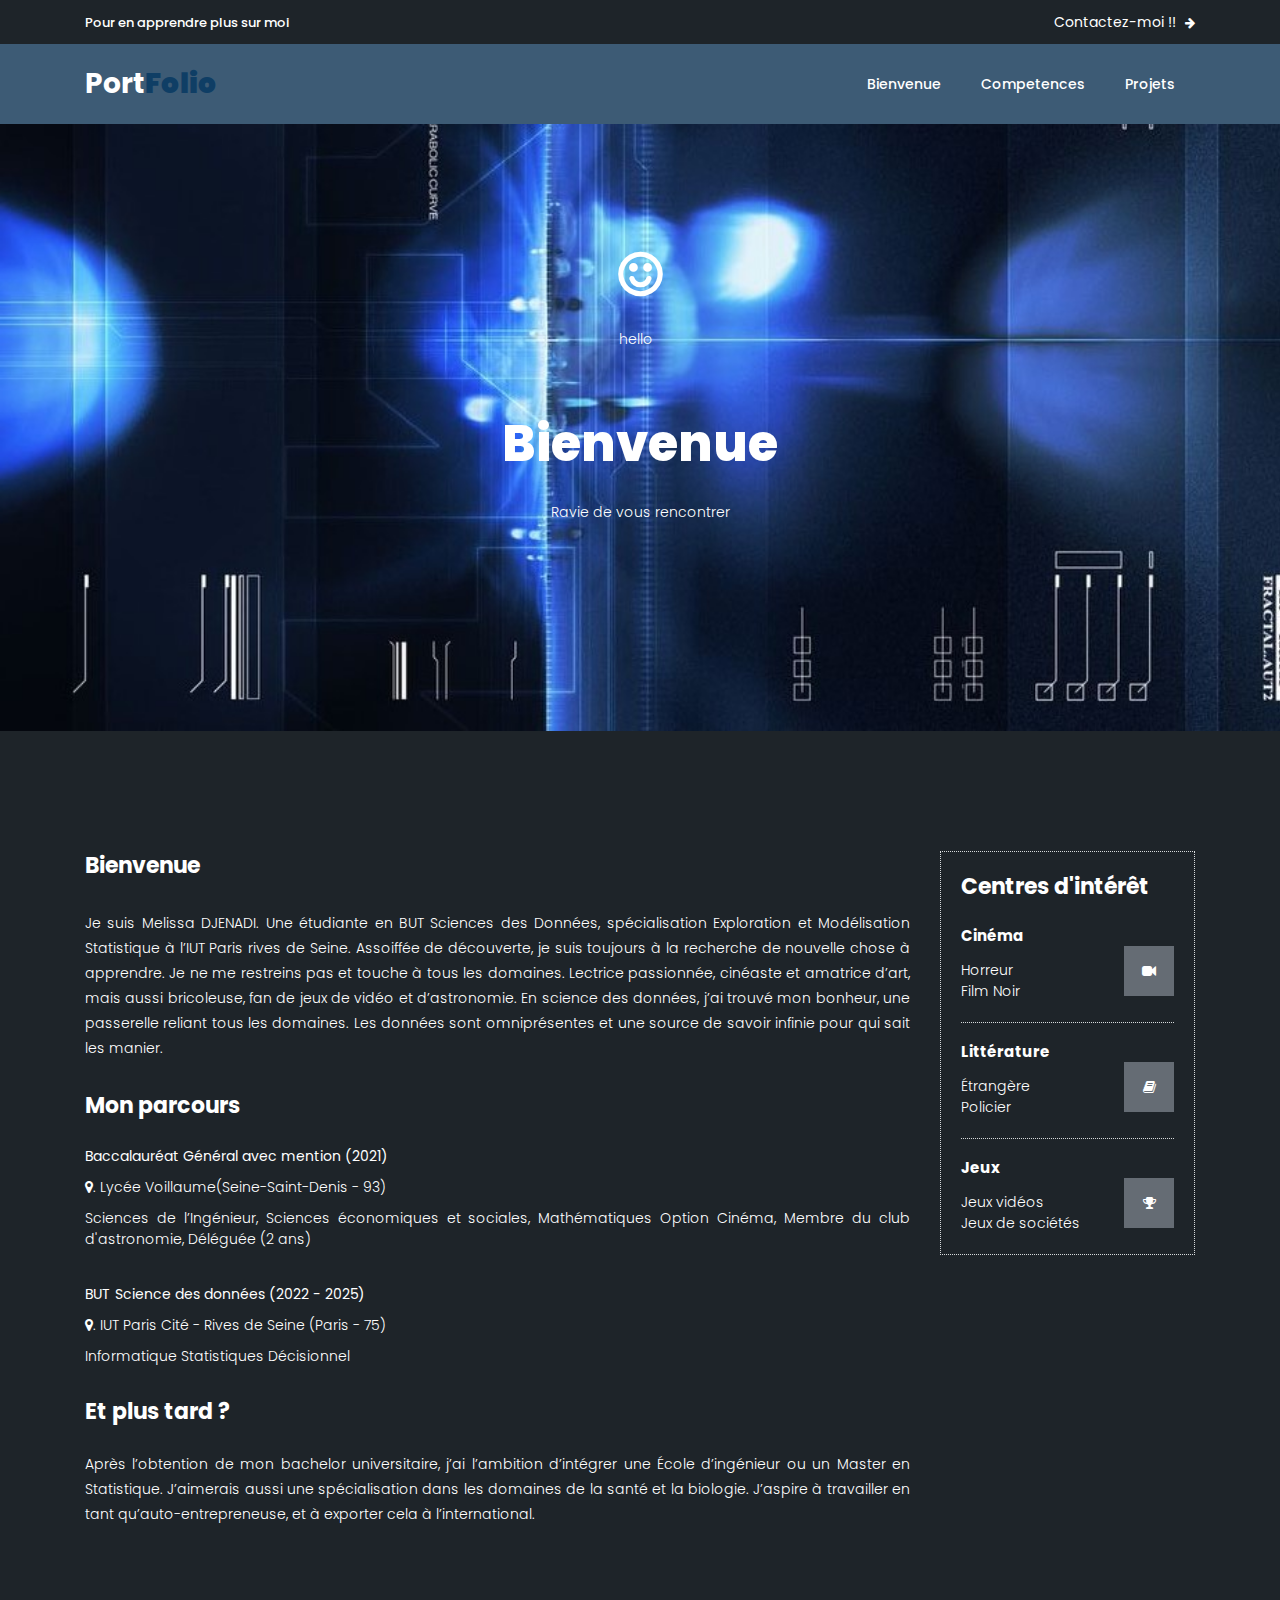
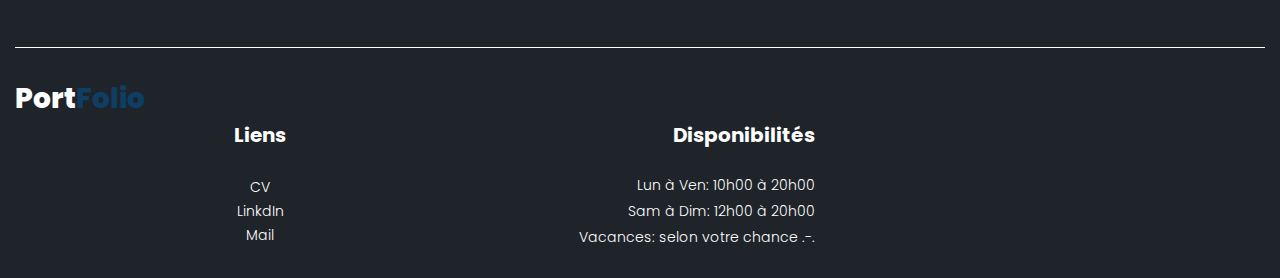
<file: index.html>
<!DOCTYPE html>
<html lang="en">

  <head>

    <meta charset="utf-8">
    <meta name="viewport" content="width=device-width, initial-scale=1, shrink-to-fit=no">
    <meta name="description" content="">
    <meta name="author" content="Tooplate">
    <link href="https://fonts.googleapis.com/css?family=Poppins:100,100i,200,200i,300,300i,400,400i,500,500i,600,600i,700,700i,800,800i,900,900i&display=swap" rel="stylesheet">

    <title>Eportfolio</title>
	<style>
    .justifier {
        text-align: justify;
    }
</style>

    <!-- Additional CSS Files -->
    <link rel="stylesheet" type="text/css" href="assets/css/bootstrap.min.css">

    <link rel="stylesheet" type="text/css" href="assets/css/font-awesome.css">

    <link rel="stylesheet" type="text/css" href="assets/css/owl-carousel.css">

    <link rel="stylesheet" href="assets/css/tooplate-artxibition.css">
<!--

Tooplate 2125 ArtXibition

https://www.tooplate.com/view/2125-artxibition

-->
    </head>
    
    <body>
    
    <!-- ***** Preloader Start ***** -->
    <div id="js-preloader" class="js-preloader">
      <div class="preloader-inner">
        <span class="dot"></span>
        <div class="dots">
          <span></span>
          <span></span>
          <span></span>
        </div>
      </div>
    </div>
    <!-- ***** Preloader End ***** -->

    <!-- ***** Pre HEader ***** -->
    <div class="pre-header">
        <div class="container">
            <div class="row">
                <div class="col-lg-6 col-sm-6">
                    <span class="justifier">Pour en apprendre plus sur moi </span>
                </div>
                <div class="col-lg-6 col-sm-6">
                    <div class="text-button">
                        <a href="rent-venue2.html">Contactez-moi !! <i class="fa fa-arrow-right"></i></a>
                    </div>
                </div>
            </div>
        </div>
    </div>
    
    <!-- ***** Header Area Start ***** -->
    <header class="header-area header-sticky">
        <div class="container">
            <div class="row">
                <div class="col-12">
                    <nav class="main-nav">
                        <!-- ***** Logo Start ***** -->
                        <a href="index.html" class="logo">Port<em>Folio</em></a>
                        <!-- ***** Logo End ***** -->
                        <!-- ***** Menu Start ***** -->
                        <ul class="nav">
                            <li><a href="index.html">Bienvenue</a></li>
                            <li><a href="rent-venue.html">Competences</a></li>
                            <li><a href="tickets.html">Projets</a></li> 

                        </ul>        
                        <a class='menu-trigger'>
                            <span class="justifier">Menu</span>
                        </a>
                        <!-- ***** Menu End ***** -->
                    </nav>
                </div>
            </div>
        </div>
    </header>
    <!-- ***** Header Area End ***** -->
   <!-- ***** Header Area End ***** -->

    <!-- ***** Main Banner Area Start ***** -->
    <div class="main-banner">
       
        <div class="container">
            <div class="row">
                <div class="col-lg-12">
                    <div class="main-content">
                        <div class="next-show">
							<h2 class="fa fa-smile-o"></h2>
                            <span class="justifier"> hello</span>
                        </div>
						 <h2>Bienvenue</h2>
                        <h6>Ravie de vous rencontrer</h6>
                    </div>
                </div>
            </div>
        </div>
    </div>
    <!-- ***** Main Banner Area End ***** -->

    <!-- *** Owl Carousel Items ***-->

    <!-- ***** banner 2 Us Page ***** -->

     <div class="about-upcoming-shows">
        <div class="container">
            <div class="row">
                <div class="col-lg-9">
                    <h4>Bienvenue</h4>
                    <p class="justifier"><p class="justifier">Je suis Melissa DJENADI. Une étudiante en BUT Sciences des Données, spécialisation Exploration et Modélisation Statistique à l’IUT Paris rives de Seine.
		 Assoiffée de découverte, je suis toujours à la recherche de nouvelle chose à apprendre. 
		 Je ne me restreins pas et touche à tous les domaines. Lectrice passionnée, cinéaste et amatrice d’art, mais aussi bricoleuse, fan de jeux de vidéo et d’astronomie.
		 En science des données, j’ai trouvé mon bonheur, une passerelle reliant tous les domaines. Les données sont omniprésentes et une source de savoir
		 infinie pour qui sait les manier.</p></p>
                   
				   <h4>Mon parcours</h4>
                    <ul>
                        <li><strong>Baccalauréat Général avec mention (2021)</strong><li><li><i class="fa fa-map-marker"></i>. Lycée Voillaume(Seine-Saint-Denis - 93)
						 </li>
						 <li  class="justifier">Sciences de l’Ingénieur, Sciences économiques et sociales, Mathématiques 
Option Cinéma, Membre du club d'astronomie, Déléguée (2 ans)</li>
						</li>
						<br>
                        <li><strong>BUT Science des données (2022 - 2025)</strong>
				
						<li>  <i class="fa fa-map-marker"></i>.     
						IUT Paris Cité - Rives de Seine (Paris - 75)
						</li>
						<li  class="justifier">
						Informatique Statistiques Décisionnel
						</li>
						</li>
                    </ul>
                    <h4> Et plus tard ?</h4>
                    <p class="justifier">Après l’obtention de mon bachelor universitaire, j’ai l’ambition d’intégrer une École d’ingénieur ou un Master en Statistique. 
		  J’aimerais aussi une spécialisation dans les domaines de la santé et la biologie. J’aspire à travailler en tant qu’auto-entrepreneuse,
		  et à exporter cela à l’international.
                        </p>
                </div>
                <div class="col-lg-3">
                    <div class="next-shows">
                        <h4>Centres d'intérêt </h4>
                        <ul>
                            <li>
                                <h5>Cinéma</h5>
                                <span class="justifier">Horreur<br>Film Noir</span>
                                <div class="icon-button">
                                    <a href="about.html#tabs-1">
                                        <i class="fa fa-video-camera"></i>
                                    </a>
                                </div>
                            </li>
                            <li>
                                <h5>Littérature</h5>
                                <span class="justifier">Étrangère<br>Policier</span>
                                <div class="icon-button">
                                    <a href="about.html#tabs-2">
                                        <i class="fa fa-book"></i>
                                    </a>
                                </div>
                            </li>
                            <li>
                                <h5>Jeux</h5>
                                <span class="justifier">Jeux vidéos<br>Jeux de sociétés</span>
                                <div class="icon-button">
                                    <a href="about.html#tabs-3">
                                        <i class="fa fa-trophy"></i>
                                    </a>
                                </div>
                            </li>
                        </ul>
                    </div>
                </div>
            </div>
        </div>
    </div>

 
	
  


      <!-- *** Footer *** -->
    <footer>
  
		    <!-- sous la ligne -->
		
                <div class="col-lg-12">
                    <div class="sub-footer">
                        <div class="row">
                            <div class="col-lg-3">
                                <div class="logo"><span>Port<em>Folio</em></span></div>
                            </div>
                              <div class="container">
            <div class="row">
                <div class="col-lg-4">
                    <div class="links">
                        <h4>Liens</h4>
                        <ul>
                            <li><a href="assets\images\Melissa_Djenadi_cv.pdf">CV</a></li>
                            <li><a href="https://www.linkedin.com/in/melissa-djenadi-65a551268/">LinkdIn</a></li>
                            <li><a href="mailto:melissa.djenadi1@gmail.com">Mail</a></li>
                        </ul>
                    </div>
                </div>
                <div class="col-lg-4">
                    <div class="hours">
                        <h4>Disponibilités</h4>
                        <ul>
                            <li>Lun à Ven: 10h00 à 20h00</li>
                            <li>Sam à Dim: 12h00 à 20h00</li>
                            <li>Vacances: selon votre chance .-.</li>
                        </ul>
                    </div>
                </div>
                        </div>
                    </div>
                </div>
            </div>
        </div>
    </footer>

    <!-- jQuery -->
    <script src="assets/js/jquery-2.1.0.min.js"></script>

    <!-- Bootstrap -->
    <script src="assets/js/popper.js"></script>
    <script src="assets/js/bootstrap.min.js"></script>

    <!-- Plugins -->
    <script src="assets/js/scrollreveal.min.js"></script>
    <script src="assets/js/waypoints.min.js"></script>
    <script src="assets/js/jquery.counterup.min.js"></script>
    <script src="assets/js/imgfix.min.js"></script> 
    <script src="assets/js/mixitup.js"></script> 
    <script src="assets/js/accordions.js"></script>
    <script src="assets/js/owl-carousel.js"></script>
    
    <!-- Global Init -->
    <script src="assets/js/custom.js"></script>

  </body>
</html>
</file>
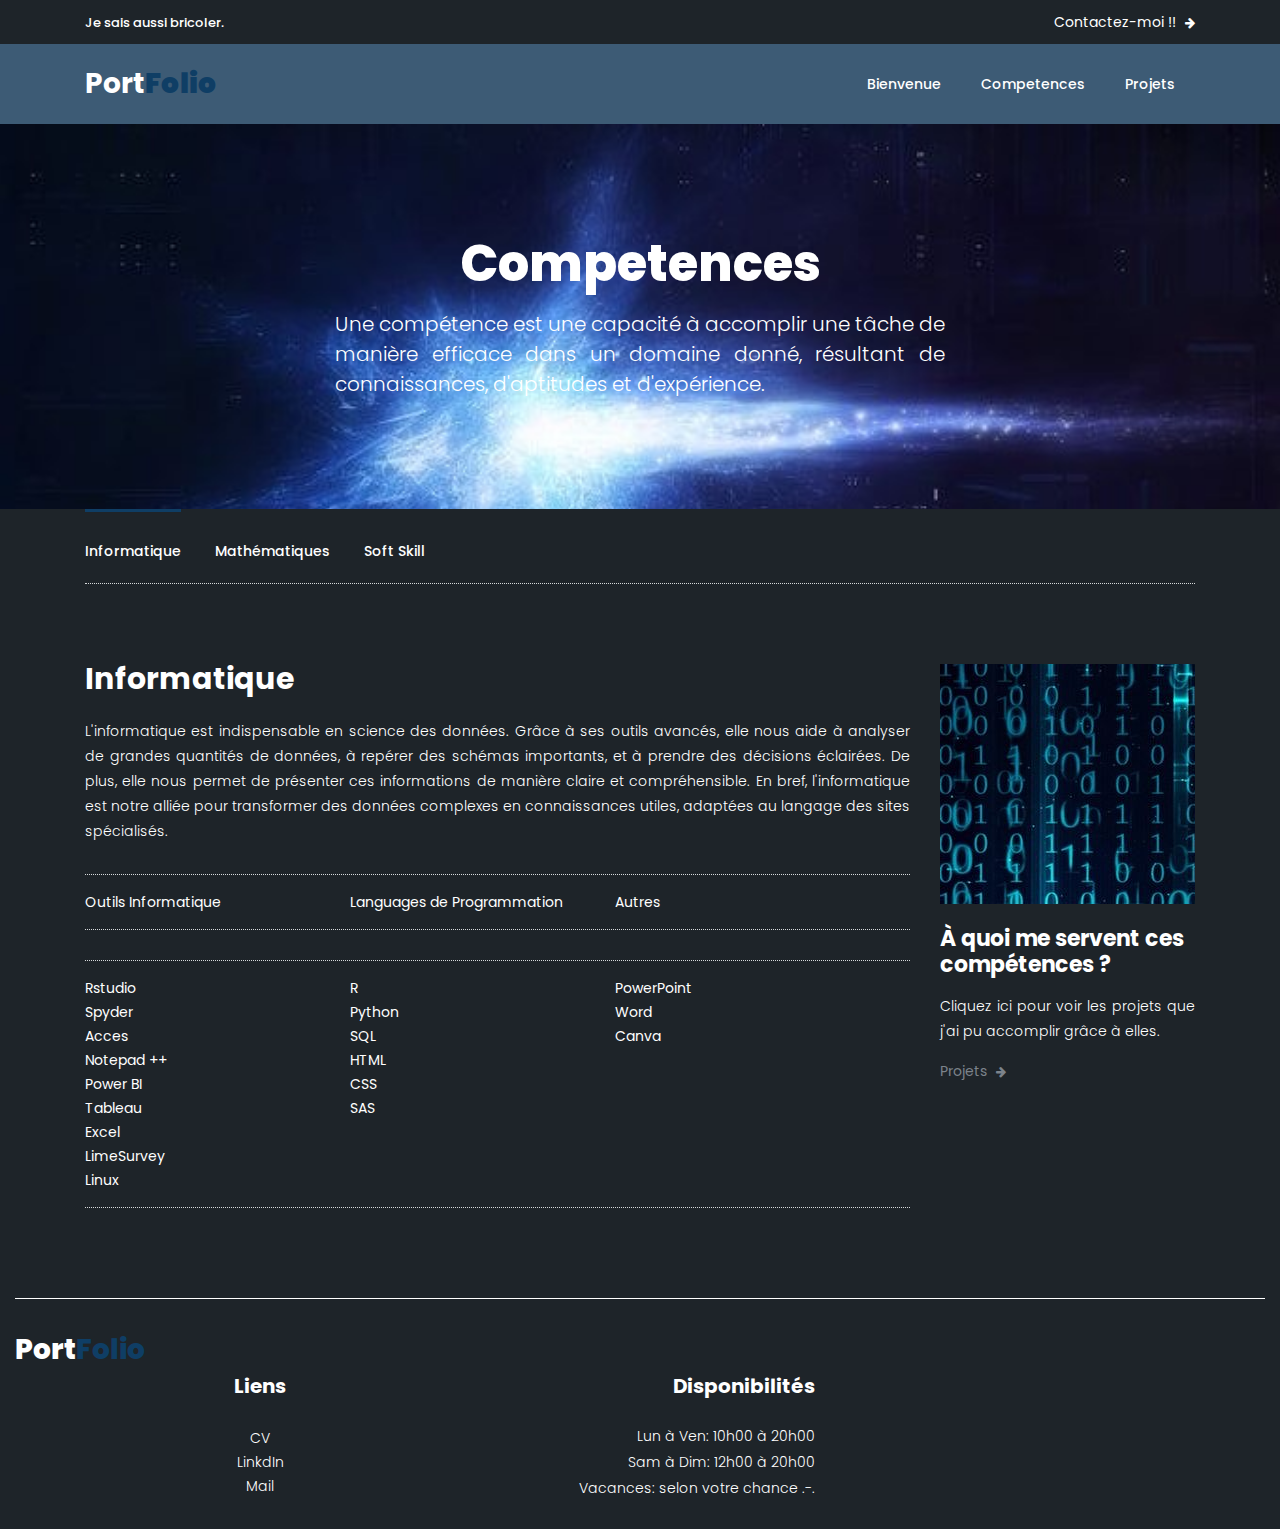
<file: rent-venue.html>
<!DOCTYPE html>
<html lang="en">

  <head>

    <meta charset="utf-8">
    <meta name="viewport" content="width=device-width, initial-scale=1, shrink-to-fit=no">
    <meta name="description" content="">
    <meta name="author" content="Tooplate">
    <link href="https://fonts.googleapis.com/css?family=Poppins:100,100i,200,200i,300,300i,400,400i,500,500i,600,600i,700,700i,800,800i,900,900i&display=swap" rel="stylesheet">

    <title>Competences</title>


    <!-- Additional CSS Files -->
	<style>
    .justifier {
        text-align: justify;
    }
</style>
    <link rel="stylesheet" type="text/css" href="assets/css/bootstrap.min.css">

    <link rel="stylesheet" type="text/css" href="assets/css/font-awesome.css">

    <link rel="stylesheet" type="text/css" href="assets/css/owl-carousel.css">

    <link rel="stylesheet" href="assets/css/tooplate-artxibition.css">
<!--

Tooplate 2125 ArtXibition

https://www.tooplate.com/view/2125-artxibition

-->
    </head>
    
    <body>
    
    <!-- ***** Preloader Start ***** -->
    <div id="js-preloader" class="js-preloader">
      <div class="preloader-inner">
        <span class="dot"></span>
        <div class="dots">
          <span></span>
          <span></span>
          <span></span>
        </div>
      </div>
    </div>
    <!-- ***** Preloader End ***** -->
    
    <!-- ***** Pre HEader ***** -->
    <div class="pre-header">
        <div class="container">
            <div class="row">
                <div class="col-lg-6 col-sm-6">
                    <span class="justifier"> Je sais aussi bricoler. </span>
                </div>
                <div class="col-lg-6 col-sm-6">
                    <div class="text-button">
                        <a href="rent-venue2.html">Contactez-moi !! <i class="fa fa-arrow-right"></i></a>
                    </div>
                </div>
            </div>
        </div>
    </div>
    
    <!-- ***** Header Area Start ***** -->
    <header class="header-area header-sticky">
        <div class="container">
            <div class="row">
                <div class="col-12">
                    <nav class="main-nav">
                        <!-- ***** Logo Start ***** -->
                        <a href="index.html" class="logo">Port<em>Folio</em></a>
                        <!-- ***** Logo End ***** -->
                        <!-- ***** Menu Start ***** -->
                        <ul class="nav">
                            <li><a href="index.html">Bienvenue</a></li>
                            <li><a href="rent-venue.html">Competences</a></li>
                            <li><a href="tickets.html">Projets</a></li>  
                        </ul>        
                        <a class='menu-trigger'>
                            <span class="justifier">Menu</span>
                        </a>
                        <!-- ***** Menu End ***** -->
                    </nav>
                </div>
            </div>
        </div>
    </header>
    <!-- ***** Header Area End ***** -->

    <!-- ***** About Us Page ***** -->
    <div class="page-heading-rent-venue">
        <div class="container">
            <div class="row">
                <div class="col-lg-12">
                    <h2>Competences</h2>
                    <span class="justifier">Une compétence est une capacité à accomplir une tâche de manière efficace dans un domaine donné, résultant de connaissances, d'aptitudes et d'expérience.</span>
                </div>
            </div>
        </div>
    </div>

    <div class="rent-venue-tabs">
        <div class="container">
            <div class="row">
                <div class="col-lg-12">
                    <div class="row" id="tabs">
                        <div class="col-lg-12">
                            <div class="heading-tabs">
                                <div class="row">
                                    <div class="col-lg-8">
                                        <ul>
                                          <li><a href='#tabs-1'>Informatique</a></li>
                                          <li><a href='#tabs-2'>Mathématiques</a></a></li>
                                          <li><a href='#tabs-3'>Soft Skill</a></a></li>
                                        </ul>
                                    </div>
                                </div>
                            </div>
                        </div>
                        <div class="col-lg-12">
                            <section class='tabs-content'>
							
	   <!-- informations -->

                                <article id='tabs-1'>
                                    <div class="row">
                                        <div class="col-lg-9">
                                            <div class="right-content">
                                                <h4>Informatique</h4>
                                                <p class="justifier">L'informatique est indispensable en science des données. Grâce à ses outils avancés, elle nous aide à analyser de grandes quantités de données, à repérer des schémas importants, et à prendre des décisions éclairées. De plus, elle nous permet de présenter ces informations de manière claire et compréhensible. En bref, l'informatique est notre alliée pour transformer des données complexes en connaissances utiles, adaptées au langage des sites spécialisés.
                                                <ul class="list">
                                                    <li>Outils Informatique</li>
                                                    <li>Languages de Programmation</li>
                                                    <li>Autres</li>
                                                </ul>
												<ul class="list">
													<li>Rstudio</li>
													<li>R</li>
													<li>PowerPoint</li>
													
													<li>Spyder</li>
													<li>Python</li>
													<li>Word</li>
													
													<li>Acces</li>
													<li>SQL</li>
													<li>Canva</li>
													
													<li>Notepad ++</li>
													<li>HTML</li>
													<li></li>
													
													<li>Power BI</li>
													<li>CSS</li>
													<li></li>
													
													<li>Tableau</li>
													<li>SAS</li>
													<li></li>
													
													<li>Excel</li>
													<li></li>
													<li></li>
													
													<li>LimeSurvey</li>
													<li></li>
													<li></li>
													
													<li>Linux</li>
													<li></li>
													<li></li>

                                                </ul>
                                            </div>
                                        </div>
                                        <div class="col-lg-3">
                                            <div id="map">
                                                <iframe src="assets/images/informatique.png" width="100%" height="240px" frameborder="0" style="border:0"  allowfullscreen="" loading="lazy"></iframe>
                                                  <h5>À quoi me servent ces compétences ?</h5>
                                                <p class="justifier">Cliquez ici pour voir les projets que j'ai pu accomplir grâce à elles.</p>
                                            <div class="text-button">
                                                <a href="tickets.html">Projets <i class="fa fa-arrow-right"></i></a>
                                            </div>
                                        </div>
                                    </div>
                                </article>    
				    <!-- Mathématiques -->
		
                                <article id='tabs-2'>
                                    <div class="row">
                                        <div class="col-lg-9">
                                            <div class="right-content">
                                                <h4>Mathématiques </h4>
                                                <p class="justifier"> Les mathématiques jouent un rôle fondamental dans la science des données, fournissant le langage et les outils nécessaires pour analyser, interpréter et modéliser les phénomènes complexes. De plus, les mathématiques offrent un cadre rigoureux pour la formulation et la résolution de problème. Ainsi, une solide compréhension des mathématiques est un atout indispensable pour réussir dans le domaine en pleine expansion de la science des données.</p>
                                                <ul class="list">
                                                    <li>Statistiques</li>
                                                    <li>Autres</li>
                                                </ul>
													<ul class="list">
													<li>Analyses Statistiques </li>
													<li>Algèbre linéaire</li>
													<li></li>
													
													<li>Tests Statistiques </li>
													<li>Probabilités</li>
													<li></li>
													
													<li>Modélisation Statistiques</li>
													<li>Calcul différentiel et intégral</li>
													<li></li>
													
													<li>Traitements Statistiques</li>
													<li>Classification</li>
													<li></li>
													
													<li>Statistiques inférentielle</li>
													<li>Méthodes Factorielles</li>
													<li></li>
													
													<li></li>
													<li>Régression linéaire/multiple</li>
													<li></li>
													
													<li></li>
													<li></li>
													<li></li>													
													
                                                </ul>
												
                                            </div>
                                        </div>
                                        <div class="col-lg-3">
                                            <div id="map">
                                                <iframe src="assets/images/math.png" width="100%" height="240px" frameborder="0" style="border:0" allowfullscreen="" loading="lazy"></iframe>
                                                <h5>À quoi me servent ces compétences ?</h5>
                                                <p class="justifier">Cliquez ici pour voir les projets que j'ai pu accomplir grâce à elles.</p>
                                            <div class="text-button">
                                                <a href="tickets.html">Projets <i class="fa fa-arrow-right"></i></a>
                                            </div>
                                        </div>
                                    </div>
                                </article> 
		    <!-- soft Skill  -->								
                                <article id='tabs-3'>
                                    <div class="row">
                                        <div class="col-lg-9">
                                            <div class="right-content">
                                                <h4>Soft Skill</h4>
                                                <p class="justifier"> Bien que les compétences techniques soient essentielles pour accomplir des tâches spécifiques, ce sont les compétences interpersonnelles qui permettent de créer des relations solides, de favoriser une communication efficace et de dynamiser les équipes. Les soft skills permettent non seulement d'améliorer les performances individuelles, mais aussi de renforcer la cohésion et la performance collective. </p>
                                                <ul class="list">
                                                    <li>Relationel</li>
                                                    <li>Personel</li>
                                                    <li>Langues</li>
                                                </ul>
													<ul class="list">
													<li>Travail en groupe</li>
													<li>Autonomie</li>
													<li>Français</li>
													
													<li>Prise de décision</li>
													<li>Adaptation</li>
													<li>Arabe</li>
													
													<li></li>
													<li>Communication efficace</li>
													<li>Anglais</li>
													
													<li></li>
													<li>Esprit critique</li>
													<li>Espagnole</li>
													
													<li></li>
													<li>Esprit critique</li>
													<li></li>
													

                                                </ul>
                                            </div>
                                        </div>
                                        <div class="col-lg-3">
                                            <div id="map">
                                                <iframe src="assets/images/soft.jpg" width="100%" height="240px" frameborder="0" style="border:0" allowfullscreen="" loading="lazy"></iframe>
                                                 <h5>À quoi me servent ces compétences ?</h5>
                                                <p class="justifier">Cliquez ici pour voir les projets que j'ai pu accomplir grâce à elles.</p>
                                            <div class="text-button">
                                                <a href="tickets.html">Projets <i class="fa fa-arrow-right"></i></a>
                                            </div>
                                        </div>
                                    </div>
                                </article>    
                            </section>
                        </div>
                    </div>
                </div>
            </div>
        </div>
    </div>

    

     <!-- *** Footer *** -->
    <footer>
  
		    <!-- sous la ligne -->
		
                <div class="col-lg-12">
                    <div class="sub-footer">
                        <div class="row">
                            <div class="col-lg-3">
                                <div class="logo"><span>Port<em>Folio</em></span></div>
                            </div>
                              <div class="container">
            <div class="row">
                <div class="col-lg-4">
                    <div class="links">
                        <h4>Liens</h4>
                        <ul>
                            <li><a href="assets\images\Melissa_Djenadi_cv.pdf">CV</a></li>
                            <li><a href="https://www.linkedin.com/in/melissa-djenadi-65a551268/">LinkdIn</a></li>
                            <li><a href="mailto:melissa.djenadi1@gmail.com">Mail</a></li>
                        </ul>
                    </div>
                </div>
                <div class="col-lg-4">
                    <div class="hours">
                        <h4>Disponibilités</h4>
                        <ul>
                            <li>Lun à Ven: 10h00 à 20h00</li>
                            <li>Sam à Dim: 12h00 à 20h00</li>
                            <li>Vacances: selon votre chance .-.</li>
                        </ul>
                    </div>
                </div>
                        </div>
                    </div>
                </div>
            </div>
        </div>
    </footer>

    <!-- jQuery -->
    <script src="assets/js/jquery-2.1.0.min.js"></script>

    <!-- Bootstrap -->
    <script src="assets/js/popper.js"></script>
    <script src="assets/js/bootstrap.min.js"></script>

    <!-- Plugins -->
    <script src="assets/js/scrollreveal.min.js"></script>
    <script src="assets/js/waypoints.min.js"></script>
    <script src="assets/js/jquery.counterup.min.js"></script>
    <script src="assets/js/imgfix.min.js"></script> 
    <script src="assets/js/mixitup.js"></script> 
    <script src="assets/js/accordions.js"></script>
    <script src="assets/js/owl-carousel.js"></script>
    
    <!-- Global Init -->
    <script src="assets/js/custom.js"></script>

  </body>
</html>
</file>
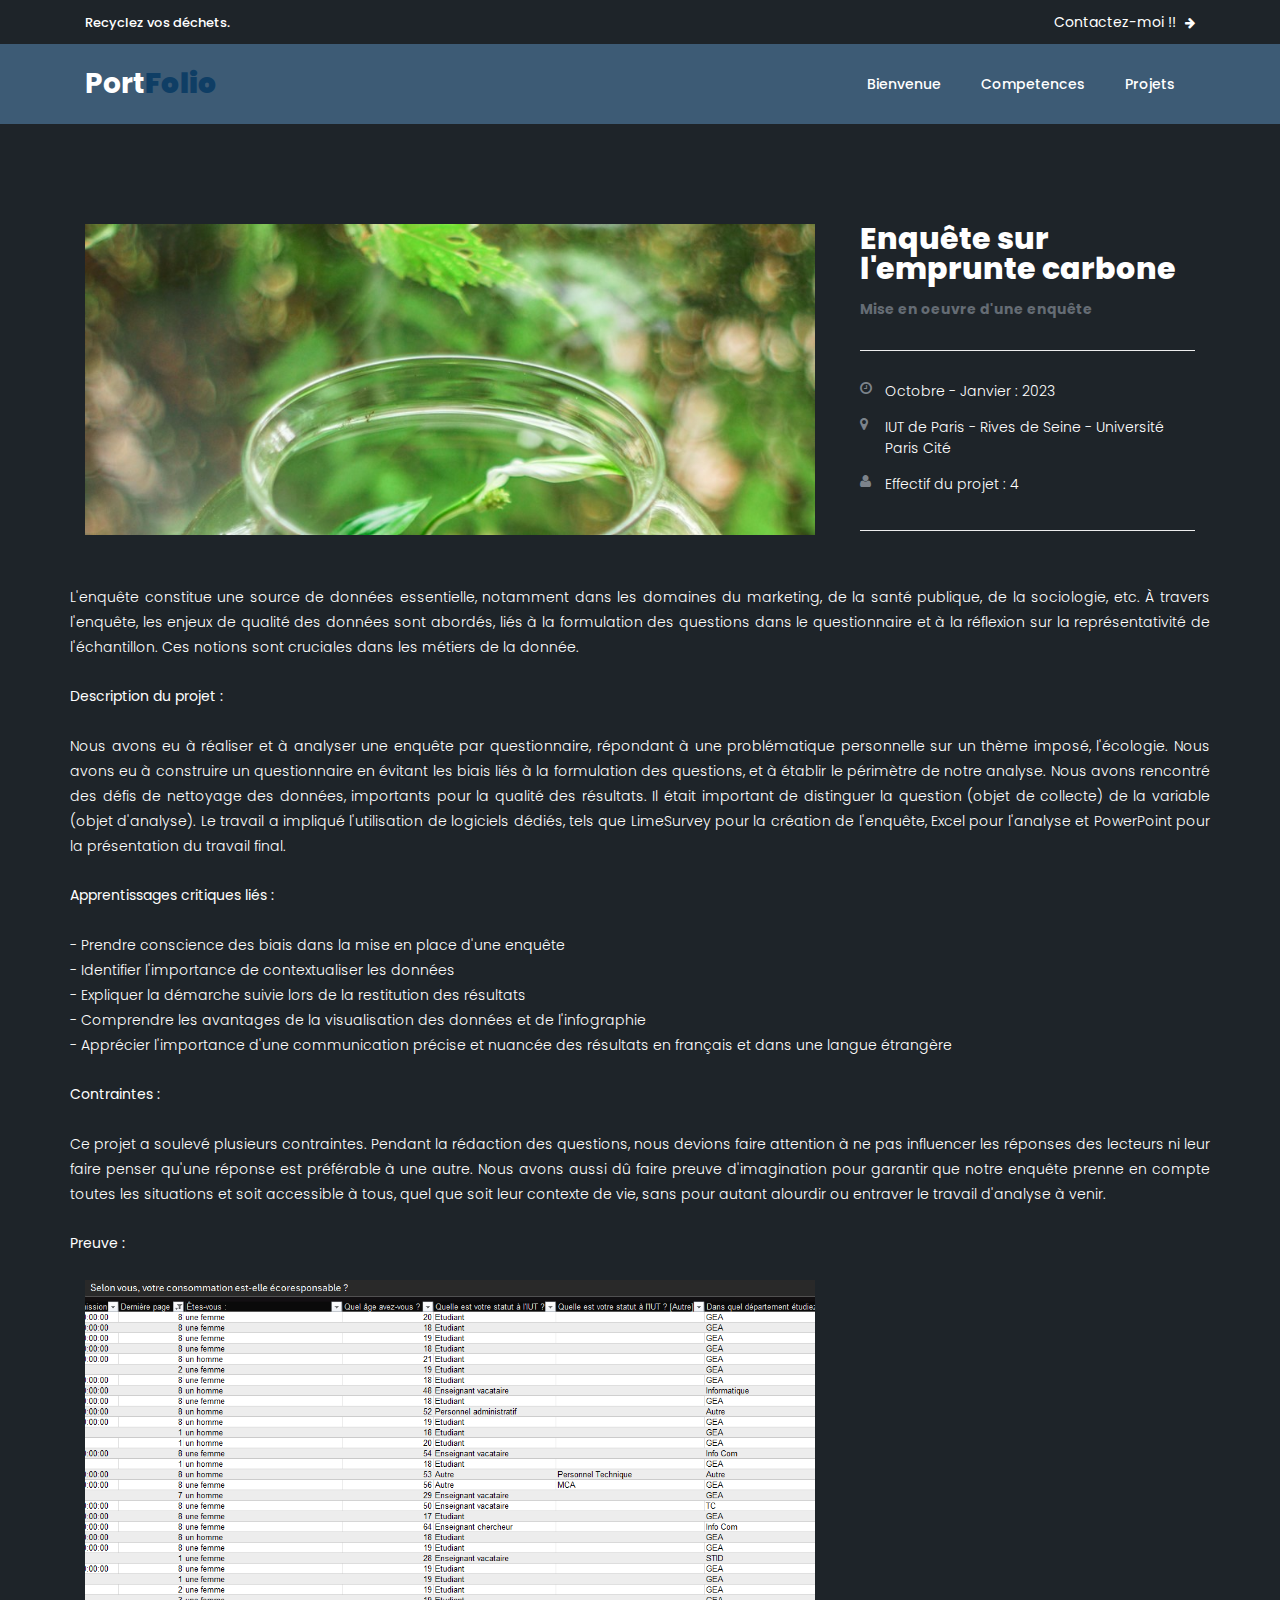
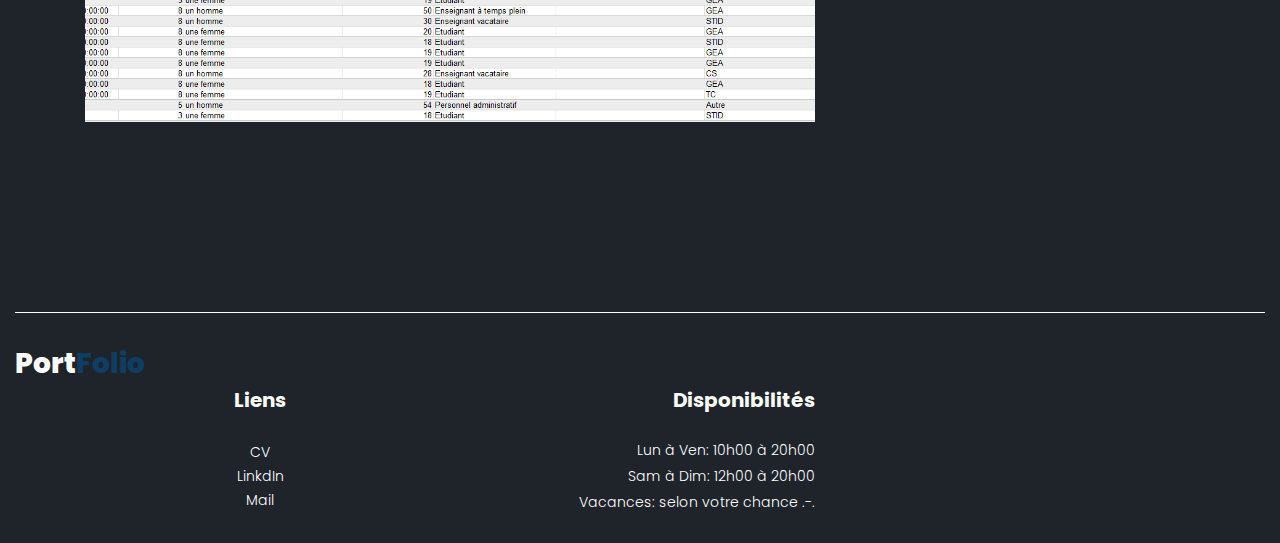
<file: ticket-details1.html>
<!DOCTYPE html>
<html lang="en">

  <head>

    <meta charset="utf-8">
    <meta name="viewport" content="width=device-width, initial-scale=1, shrink-to-fit=no">
    <meta name="description" content="">
    <meta name="author" content="Tooplate">
    <link href="https://fonts.googleapis.com/css?family=Poppins:100,100i,200,200i,300,300i,400,400i,500,500i,600,600i,700,700i,800,800i,900,900i&display=swap" rel="stylesheet">

    <title>Projet 1</title>

	<style>
    .justifier {
        text-align: justify;
    }
</style>
    <!-- Additional CSS Files -->
    <link rel="stylesheet" type="text/css" href="assets/css/bootstrap.min.css">

    <link rel="stylesheet" type="text/css" href="assets/css/font-awesome.css">

    <link rel="stylesheet" type="text/css" href="assets/css/owl-carousel.css">

    <link rel="stylesheet" href="assets/css/tooplate-artxibition.css">
<!--
------------------------------------------------
-->
    </head>
    
    <body>
    
    <!-- ***** Preloader Start ***** -->
    <div id="js-preloader" class="js-preloader">
      <div class="preloader-inner">
        <span class="dot"></span>
        <div class="dots">
          <span></span>
          <span></span>
          <span></span>
        </div>
      </div>
    </div>
    <!-- ***** Preloader End ***** -->
    
    <!-- ***** Pre HEader ***** -->
    <div class="pre-header">
        <div class="container">
            <div class="row">
                <div class="col-lg-6 col-sm-6">
                    <span class="justifier">Recyclez vos déchets.</span>
                </div>
                <div class="col-lg-6 col-sm-6">
                    <div class="text-button">
                        <a href="rent-venue2.html">Contactez-moi !! <i class="fa fa-arrow-right"></i></a>
                    </div>
                </div>
            </div>
        </div>
    </div>

    <!-- ***** Header Area Start ***** -->
    <header class="header-area header-sticky">
        <div class="container">
            <div class="row">
                <div class="col-12">
                    <nav class="main-nav">
                        <!-- ***** Logo Start ***** -->
                        <a href="index.html" class="logo">Port<em>Folio</em></a>
                        <!-- ***** Logo End ***** -->
                        <!-- ***** Menu Start ***** -->
                        <ul class="nav">
                            <li><a href="index.html">Bienvenue</a></li>
                            <li><a href="rent-venue.html">Competences</a></li>
                            <li><a href="tickets.html">Projets</a></li> 
                        </ul>        
                        <a class='menu-trigger'>
                            <span class="justifier">Menu</span>
                        </a>
                        <!-- ***** Menu End ***** -->
                    </nav>
                </div>
            </div>
        </div>
    </header>
    <!-- ***** Header Area End ***** -->

    <!-- ***** About Us Page ***** -->
 

    <div class="ticket-details-page">
        <div class="container">
            <div class="row">
                <div class="col-lg-8">
                    <div class="left-image">	
                        <img src="assets/images/carbone.jpg" alt="">
                    </div>
                </div>
                <div class="col-lg-4">
                    <div class="right-content">
                        <h4> Enquête sur l'emprunte carbone</h4>
                        <span class="justifier">Mise en oeuvre d'une enquête</span>
                        <ul>
                            <li><i class="fa fa-clock-o"></i> Octobre - Janvier : 2023 </li>
                            <li><i class="fa fa-map-marker"></i>IUT de Paris - Rives de Seine - Université Paris Cité</li>
							<li><i class="fa fa-user"></i>Effectif du projet : 4 </li>
                        </ul>
                    </div>
                </div>
 <div class="warn">
 <br>
 <p class="justifier">
L'enquête constitue une source de données essentielle, notamment dans les domaines du marketing, de la santé publique, de la sociologie, etc. À travers l'enquête, les enjeux de qualité des données sont abordés, liés à la formulation des questions dans le questionnaire et à la réflexion sur la représentativité de l'échantillon. Ces notions sont cruciales dans les métiers de la donnée.
</p>
 <br>

<p class="justifier">
<strong>Description du projet :</strong><br>
 <br>

Nous avons eu à réaliser et à analyser une enquête par questionnaire, répondant à une problématique personnelle sur un thème imposé, l'écologie. Nous avons eu à construire un questionnaire en évitant les biais liés à la formulation des questions, et à établir le périmètre de notre analyse. Nous avons rencontré des défis de nettoyage des données, importants pour la qualité des résultats. Il était important de distinguer la question (objet de collecte) de la variable (objet d'analyse). Le travail a impliqué l'utilisation de logiciels dédiés, tels que LimeSurvey pour la création de l'enquête, Excel pour l'analyse et PowerPoint pour la présentation du travail final.
</p>
 <br>

<p class="justifier">
<strong>Apprentissages critiques liés :</strong><br>
 <br>

- Prendre conscience des biais dans la mise en place d'une enquête<br>
- Identifier l'importance de contextualiser les données<br>
- Expliquer la démarche suivie lors de la restitution des résultats<br>
- Comprendre les avantages de la visualisation des données et de l'infographie<br>
- Apprécier l'importance d'une communication précise et nuancée des résultats en français et dans une langue étrangère
</p>
 <br>

<p class="justifier">
<strong>Contraintes :</strong><br>
 <br>

Ce projet a soulevé plusieurs contraintes. Pendant la rédaction des questions, nous devions faire attention à ne pas influencer les réponses des lecteurs ni leur faire penser qu'une réponse est préférable à une autre. Nous avons aussi dû faire preuve d'imagination pour garantir que notre enquête prenne en compte toutes les situations et soit accessible à tous, quel que soit leur contexte de vie, sans pour autant alourdir ou entraver le travail d'analyse à venir.
</p>
 <br>
<p class="justifier">
<strong>Preuve :</strong><br></p>
<br>
<div class="col-lg-8">
                    <div class="left-image">	
                        <img src="assets/images/preuve1.png" alt="">
                    </div>
                </div>                   
				   
            </div>
            </div>
        </div>
    </div>

      <!-- *** Footer *** -->
    <footer>
  
		    <!-- sous la ligne -->
		
                <div class="col-lg-12">
                    <div class="sub-footer">
                        <div class="row">
                            <div class="col-lg-3">
                                <div class="logo"><span>Port<em>Folio</em></span></div>
                            </div>
                              <div class="container">
            <div class="row">
                <div class="col-lg-4">
                    <div class="links">
                        <h4>Liens</h4>
                        <ul>
                            <li><a href="assets\images\Melissa_Djenadi_cv.pdf">CV</a></li>
                            <li><a href="https://www.linkedin.com/in/melissa-djenadi-65a551268/">LinkdIn</a></li>
                            <li><a href="mailto:melissa.djenadi1@gmail.com">Mail</a></li>
                        </ul>
                    </div>
                </div>
                <div class="col-lg-4">
                    <div class="hours">
                        <h4>Disponibilités</h4>
                        <ul>
                            <li>Lun à Ven: 10h00 à 20h00</li>
                            <li>Sam à Dim: 12h00 à 20h00</li>
                            <li>Vacances: selon votre chance .-.</li>
                        </ul>
                    </div>
                </div>
                        </div>
                    </div>
                </div>
            </div>
        </div>
    </footer>

    <!-- jQuery -->
    <script src="assets/js/jquery-2.1.0.min.js"></script>

    <!-- Bootstrap -->
    <script src="assets/js/popper.js"></script>
    <script src="assets/js/bootstrap.min.js"></script>

    <!-- Plugins -->
    <script src="assets/js/scrollreveal.min.js"></script>
    <script src="assets/js/waypoints.min.js"></script>
    <script src="assets/js/jquery.counterup.min.js"></script>
    <script src="assets/js/imgfix.min.js"></script> 
    <script src="assets/js/mixitup.js"></script> 
    <script src="assets/js/accordions.js"></script>
    <script src="assets/js/owl-carousel.js"></script>
    
    <!-- Global Init -->
    <script src="assets/js/custom.js"></script>

  </body>
</html>
</file>
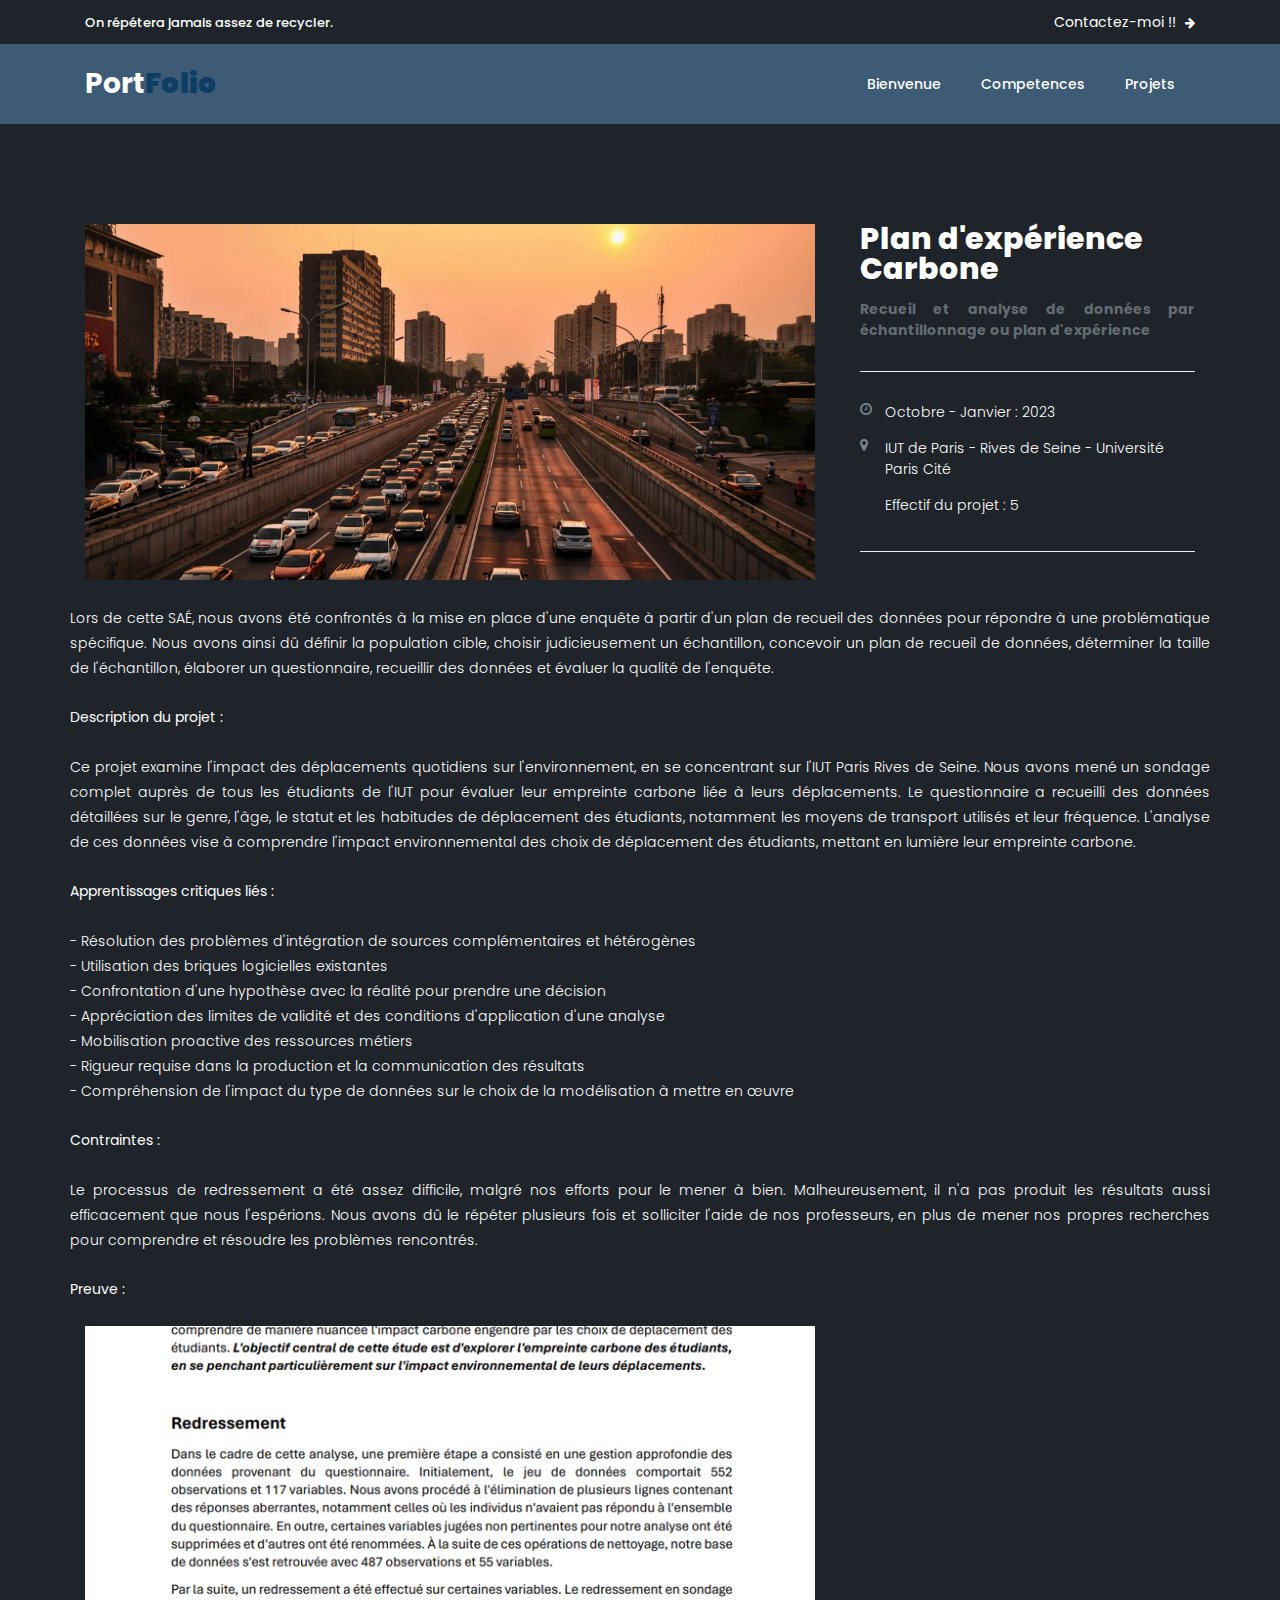
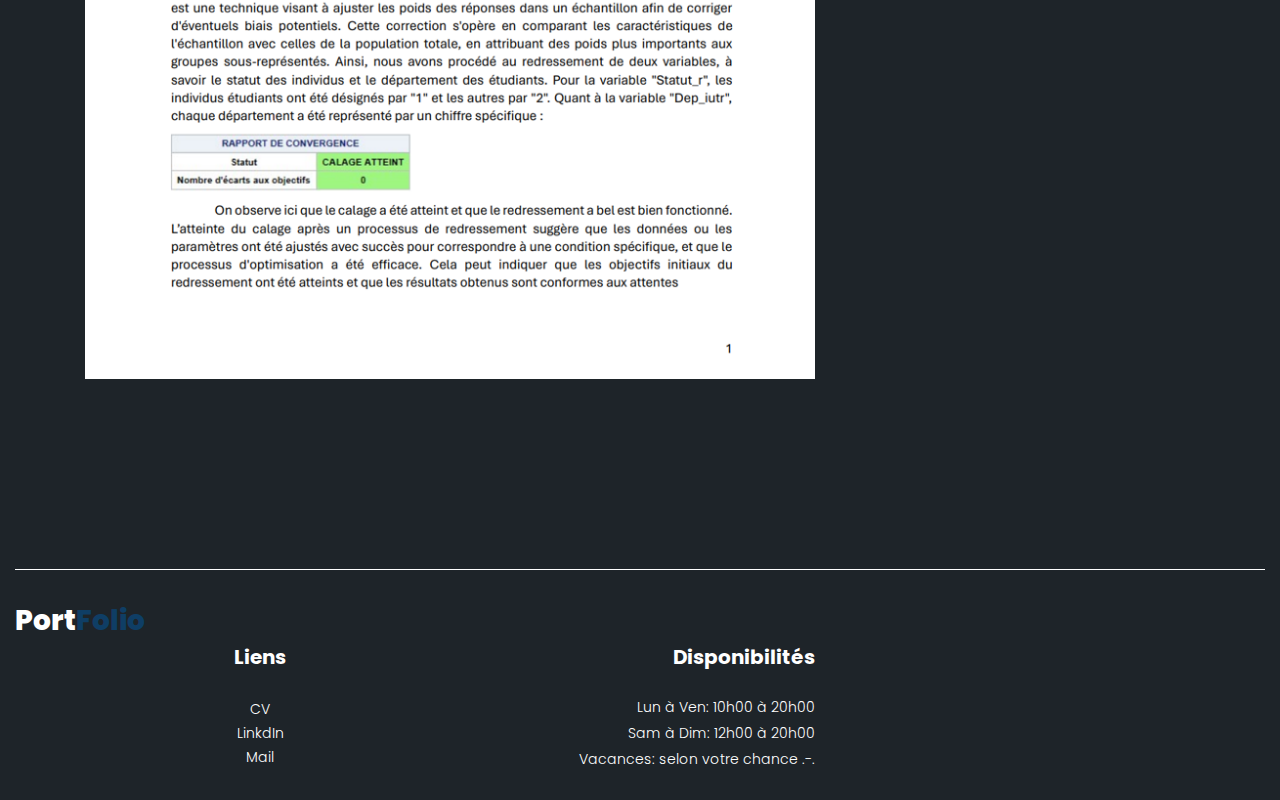
<file: ticket-details2.html>
<!DOCTYPE html>
<html lang="en">

  <head>

    <meta charset="utf-8">
    <meta name="viewport" content="width=device-width, initial-scale=1, shrink-to-fit=no">
    <meta name="description" content="">
    <meta name="author" content="Tooplate">
    <link href="https://fonts.googleapis.com/css?family=Poppins:100,100i,200,200i,300,300i,400,400i,500,500i,600,600i,700,700i,800,800i,900,900i&display=swap" rel="stylesheet">

    <title>Projet 2</title>
<style>
    .justifier {
        text-align: justify;
    }
</style>

    <!-- Additional CSS Files -->
    <link rel="stylesheet" type="text/css" href="assets/css/bootstrap.min.css">

    <link rel="stylesheet" type="text/css" href="assets/css/font-awesome.css">

    <link rel="stylesheet" type="text/css" href="assets/css/owl-carousel.css">

    <link rel="stylesheet" href="assets/css/tooplate-artxibition.css">
<!--
------------------------------------------------
-->
    </head>
    
    <body>
    
    <!-- ***** Preloader Start ***** -->
    <div id="js-preloader" class="js-preloader">
      <div class="preloader-inner">
        <span class="dot"></span>
        <div class="dots">
          <span></span>
          <span></span>
          <span></span>
        </div>
      </div>
    </div>
    <!-- ***** Preloader End ***** -->
    
    <!-- ***** Pre HEader ***** -->
    <div class="pre-header">
        <div class="container">
            <div class="row">
                <div class="col-lg-6 col-sm-6">
                    <span>On répétera jamais assez de recycler.</span>
                </div>
                <div class="col-lg-6 col-sm-6">
                    <div class="text-button">
                        <a href="rent-venue2.html">Contactez-moi !! <i class="fa fa-arrow-right"></i></a>
                    </div>
                </div>
            </div>
        </div>
    </div>

    <!-- ***** Header Area Start ***** -->
    <header class="header-area header-sticky">
        <div class="container">
            <div class="row">
                <div class="col-12">
                    <nav class="main-nav">
                        <!-- ***** Logo Start ***** -->
                        <a href="index.html" class="logo">Port<em>Folio</em></a>
                        <!-- ***** Logo End ***** -->
                        <!-- ***** Menu Start ***** -->
                        <ul class="nav">
                            <li><a href="index.html">Bienvenue</a></li>
                            <li><a href="rent-venue.html">Competences</a></li>
                            <li><a href="tickets.html">Projets</a></li> 
                        </ul>        
                        <a class='menu-trigger'>
                            <span>Menu</span>
                        </a>
                        <!-- ***** Menu End ***** -->
                    </nav>
                </div>
            </div>
        </div>
    </header>
    <!-- ***** Header Area End ***** -->
    <!-- ***** About Us Page ***** -->
 

    <div class="ticket-details-page">
        <div class="container">
            <div class="row">
                <div class="col-lg-8">
                    <div class="left-image">	
                        <img src="assets/images/plan2.png" alt="">
                    </div>
                </div>
                <div class="col-lg-4">
                    <div class="right-content">
                        <h4> Plan d'expérience Carbone</h4>
                        <span class="justifier">Recueil et analyse de données par échantillonnage ou plan d'expérience</span>
                        <ul>
                            <li><i class="fa fa-clock-o"></i> Octobre - Janvier : 2023 </li>
                            <li><i class="fa fa-map-marker"></i>IUT de Paris - Rives de Seine - Université Paris Cité</li>
							<li><i class="fa fa-map-user"></i>Effectif du projet : 5 </li>
                        </ul>
                    </div>
                </div>
 <div class="warn">
 <br>
 <p class="justifier">
Lors de cette SAÉ, nous avons été confrontés à la mise en place d'une enquête à partir d'un plan de recueil des données pour répondre à une problématique spécifique. Nous avons ainsi dû définir la population cible, choisir judicieusement un échantillon, concevoir un plan de recueil de données, déterminer la taille de l'échantillon, élaborer un questionnaire, recueillir des données et évaluer la qualité de l'enquête.
</p>
 <br>
<p class="justifier">
<strong>Description du projet :</strong><br>
 <br>
Ce projet examine l'impact des déplacements quotidiens sur l'environnement, en se concentrant sur l'IUT Paris Rives de Seine. Nous avons mené un sondage complet auprès de tous les étudiants de l'IUT pour évaluer leur empreinte carbone liée à leurs déplacements. Le questionnaire a recueilli des données détaillées sur le genre, l'âge, le statut et les habitudes de déplacement des étudiants, notamment les moyens de transport utilisés et leur fréquence. L'analyse de ces données vise à comprendre l'impact environnemental des choix de déplacement des étudiants, mettant en lumière leur empreinte carbone.
</p>
 <br>
<p class="justifier">
<strong>Apprentissages critiques liés :</strong><br>
 <br>
- Résolution des problèmes d'intégration de sources complémentaires et hétérogènes <br>
- Utilisation des briques logicielles existantes <br>
- Confrontation d'une hypothèse avec la réalité pour prendre une décision<br>
- Appréciation des limites de validité et des conditions d'application d'une analyse<br>
- Mobilisation proactive des ressources métiers<br>
- Rigueur requise dans la production et la communication des résultats<br>
- Compréhension de l'impact du type de données sur le choix de la modélisation à mettre en œuvre<br>

</p>
 <br>

<p class="justifier">
<strong>Contraintes :</strong><br>
 <br>

Le processus de redressement a été assez difficile, malgré nos efforts pour le mener à bien. Malheureusement, il n'a pas produit les résultats aussi efficacement que nous l'espérions. Nous avons dû le répéter plusieurs fois et solliciter l'aide de nos professeurs, en plus de mener nos propres recherches pour comprendre et résoudre les problèmes rencontrés.
</p>
 <br>
<p class="justifier">
<strong>Preuve :</strong><br></p>
<br>
<div class="col-lg-8">
                    <div class="left-image">	
                        <img src="assets/images/preuve2.png" alt="">
                    </div>
                </div>                   
				   
            </div>
            </div>
        </div>
    </div>

 
      <!-- *** Footer *** -->
    <footer>
  
		    <!-- sous la ligne -->
		
                <div class="col-lg-12">
                    <div class="sub-footer">
                        <div class="row">
                            <div class="col-lg-3">
                                <div class="logo"><span>Port<em>Folio</em></span></div>
                            </div>
                              <div class="container">
            <div class="row">
                <div class="col-lg-4">
                    <div class="links">
                        <h4>Liens</h4>
                        <ul>
                            <li><a href="assets\images\Melissa_Djenadi_cv.pdf">CV</a></li>
                            <li><a href="https://www.linkedin.com/in/melissa-djenadi-65a551268/">LinkdIn</a></li>
                            <li><a href="mailto:melissa.djenadi1@gmail.com">Mail</a></li>
                        </ul>
                    </div>
                </div>
                <div class="col-lg-4">
                    <div class="hours">
                        <h4>Disponibilités</h4>
                        <ul>
                            <li>Lun à Ven: 10h00 à 20h00</li>
                            <li>Sam à Dim: 12h00 à 20h00</li>
                            <li>Vacances: selon votre chance .-.</li>
                        </ul>
                    </div>
                </div>
                        </div>
                    </div>
                </div>
            </div>
        </div>
    </footer>

    <!-- jQuery -->
    <script src="assets/js/jquery-2.1.0.min.js"></script>

    <!-- Bootstrap -->
    <script src="assets/js/popper.js"></script>
    <script src="assets/js/bootstrap.min.js"></script>

    <!-- Plugins -->
    <script src="assets/js/scrollreveal.min.js"></script>
    <script src="assets/js/waypoints.min.js"></script>
    <script src="assets/js/jquery.counterup.min.js"></script>
    <script src="assets/js/imgfix.min.js"></script> 
    <script src="assets/js/mixitup.js"></script> 
    <script src="assets/js/accordions.js"></script>
    <script src="assets/js/owl-carousel.js"></script>
    
    <!-- Global Init -->
    <script src="assets/js/custom.js"></script>

  </body>
</html>
</file>
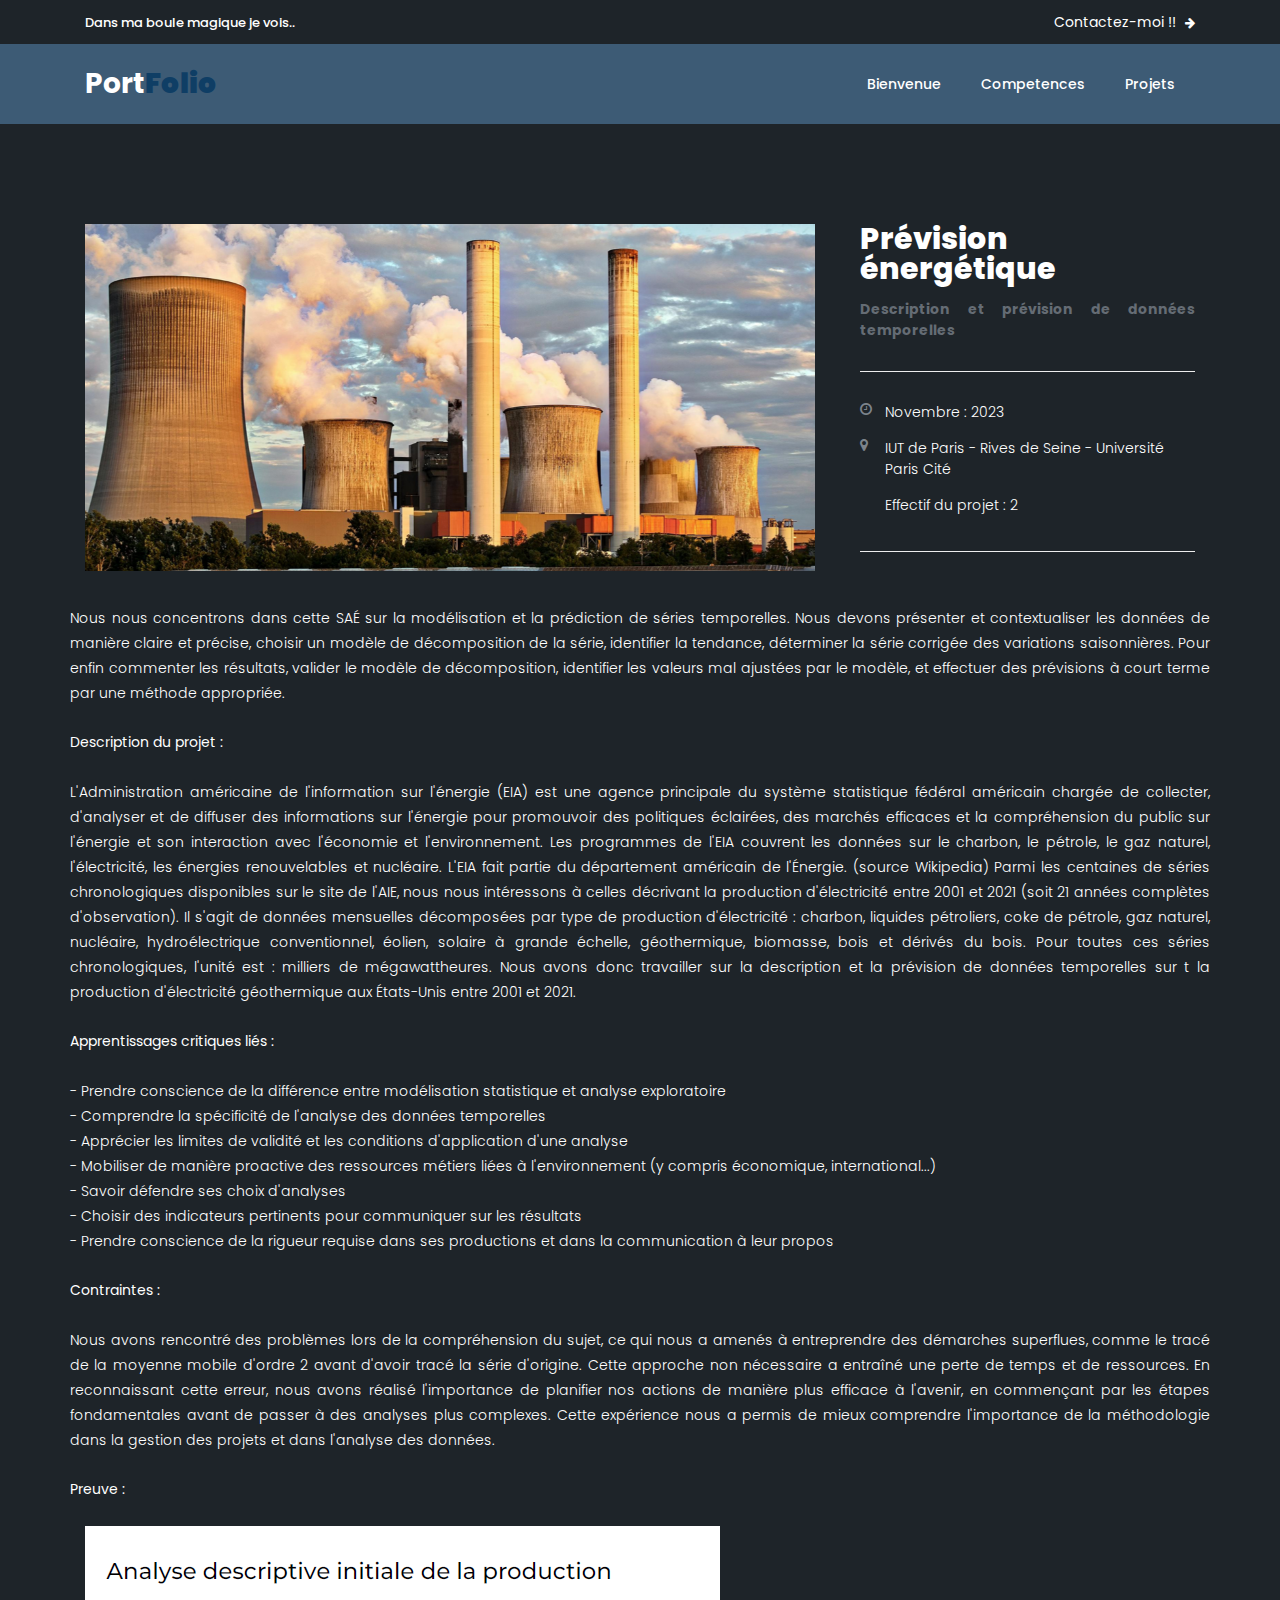
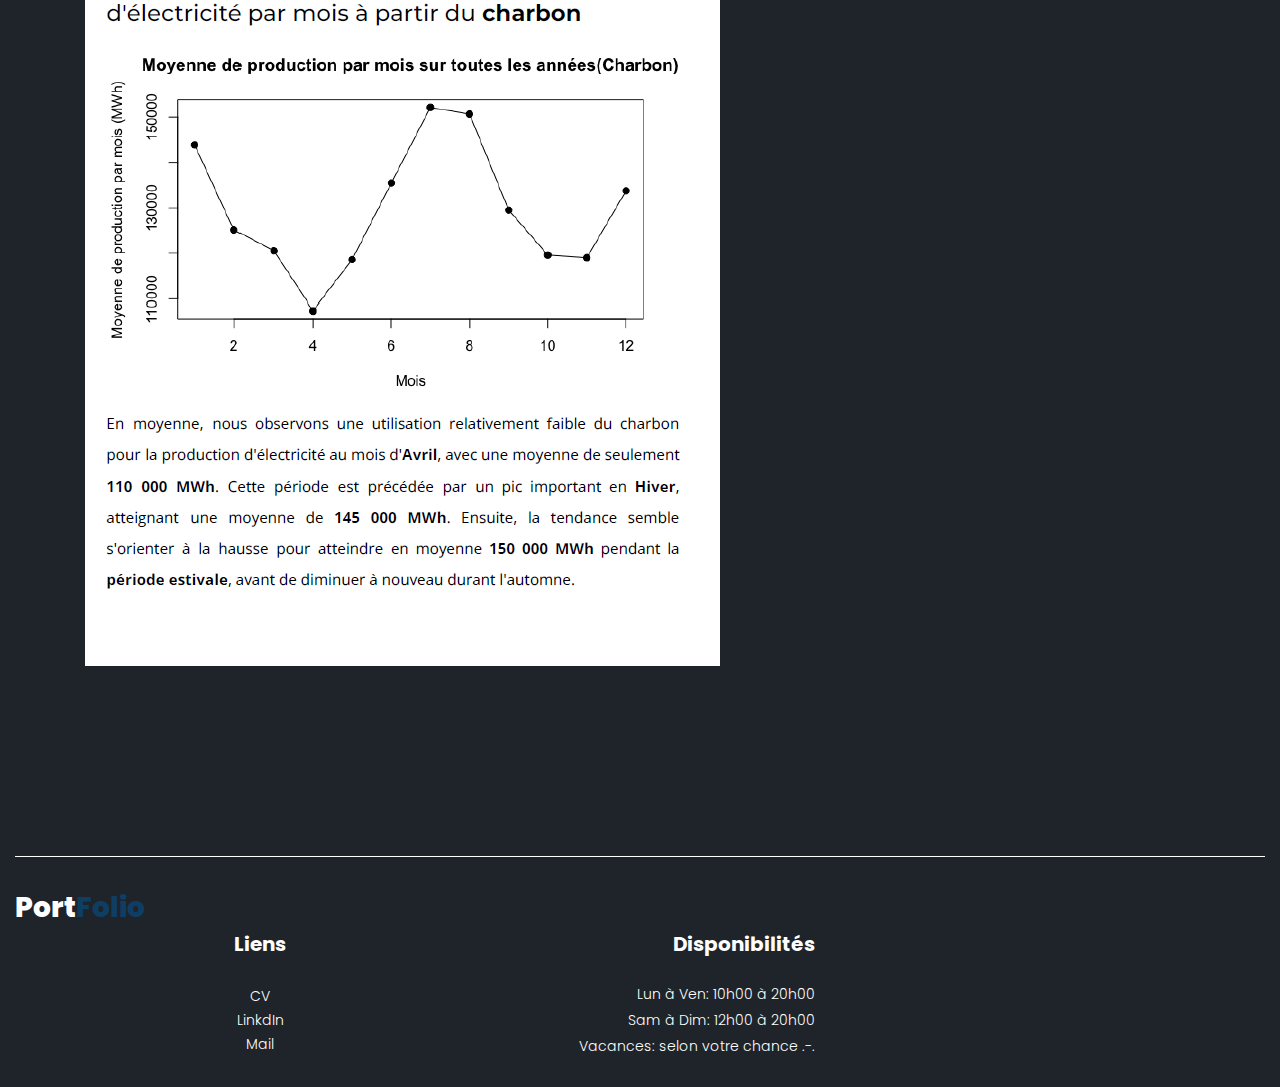
<file: ticket-details3.html>
<!DOCTYPE html>
<html lang="en">

  <head>

    <meta charset="utf-8">
    <meta name="viewport" content="width=device-width, initial-scale=1, shrink-to-fit=no">
    <meta name="description" content="">
    <meta name="author" content="Tooplate">
    <link href="https://fonts.googleapis.com/css?family=Poppins:100,100i,200,200i,300,300i,400,400i,500,500i,600,600i,700,700i,800,800i,900,900i&display=swap" rel="stylesheet">

    <title>Projet 3</title>
	<style>
    .justifier {
        text-align: justify;
    }
</style>

    <!-- Additional CSS Files -->
    <link rel="stylesheet" type="text/css" href="assets/css/bootstrap.min.css">

    <link rel="stylesheet" type="text/css" href="assets/css/font-awesome.css">

    <link rel="stylesheet" type="text/css" href="assets/css/owl-carousel.css">

    <link rel="stylesheet" href="assets/css/tooplate-artxibition.css">
<!--
------------------------------------------------
-->
    </head>
    
    <body>
    
    <!-- ***** Preloader Start ***** -->
    <div id="js-preloader" class="js-preloader">
      <div class="preloader-inner">
        <span class="dot"></span>
        <div class="dots">
          <span></span>
          <span></span>
          <span></span>
        </div>
      </div>
    </div>
    <!-- ***** Preloader End ***** -->
    
    <!-- ***** Pre HEader ***** -->
    <div class="pre-header">
        <div class="container">
            <div class="row">
                <div class="col-lg-6 col-sm-6">
                    <span class="justifier">Dans ma boule magique je vois..</span>
                </div>
                <div class="col-lg-6 col-sm-6">
                    <div class="text-button">
                        <a href="rent-venue2.html">Contactez-moi !! <i class="fa fa-arrow-right"></i></a>
                    </div>
                </div>
            </div>
        </div>
    </div>

    <!-- ***** Header Area Start ***** -->
    <header class="header-area header-sticky">
        <div class="container">
            <div class="row">
                <div class="col-12">
                    <nav class="main-nav">
                        <!-- ***** Logo Start ***** -->
                        <a href="index.html" class="logo">Port<em>Folio</em></a>
                        <!-- ***** Logo End ***** -->
                        <!-- ***** Menu Start ***** -->
                        <ul class="nav">
                            <li><a href="index.html">Bienvenue</a></li>
                            <li><a href="rent-venue.html">Competences</a></li>
                            <li><a href="tickets.html">Projets</a></li>  
                        </ul>        
                        <a class='menu-trigger'>
                            <span class="justifier">Menu</span>
                        </a>
                        <!-- ***** Menu End ***** -->
                    </nav>
                </div>
            </div>
        </div>
    </header>
    <!-- ***** Header Area End ***** -->
  <!-- ***** About Us Page ***** -->
 

    <div class="ticket-details-page">
        <div class="container">
            <div class="row">
                <div class="col-lg-8">
                    <div class="left-image">	
                        <img src="assets/images/plan3.png" alt="">
                    </div>
                </div>
                <div class="col-lg-4">
                    <div class="right-content">
                        <h4>  Prévision énergétique</h4>
                        <span class="justifier">Description et prévision de données temporelles</span>
                        <ul>
                            <li><i class="fa fa-clock-o"></i>Novembre : 2023  </li>
                            <li><i class="fa fa-map-marker"></i>IUT de Paris - Rives de Seine - Université Paris Cité</li>
							<li><i class="fa fa-map-user"></i>Effectif du projet : 2 </li>
                        </ul>
                    </div>
                </div>
 <div class="warn">
 <br>
 <p class="justifier">
 Nous nous concentrons dans cette SAÉ sur la modélisation et la prédiction de séries temporelles. Nous devons présenter et contextualiser les données de manière claire et précise, choisir un modèle de décomposition de la série, identifier la tendance,  déterminer la série corrigée des variations saisonnières. Pour enfin commenter les résultats, valider le modèle de décomposition, identifier les valeurs mal ajustées par le modèle, et effectuer des prévisions à court terme par une méthode appropriée.
</p>
 <br>

<p class="justifier">
<strong>Description du projet :</strong><br>
 <br>
 L'Administration américaine de l'information sur l'énergie (EIA) est une agence principale du système statistique fédéral américain chargée de collecter, d'analyser et de diffuser des informations sur l'énergie pour promouvoir des politiques éclairées, des marchés efficaces et la compréhension du public sur l'énergie et son interaction avec l'économie et l'environnement. Les programmes de l'EIA couvrent les données sur le charbon, le pétrole, le gaz naturel, l'électricité, les énergies renouvelables et nucléaire. L'EIA fait partie du département américain de l'Énergie. (source Wikipedia)
Parmi les centaines de séries chronologiques disponibles sur le site de l'AIE, nous nous intéressons à celles décrivant la production d'électricité entre 2001 et 2021 (soit 21 années complètes d'observation). Il s'agit de données mensuelles décomposées par type de production d'électricité : charbon, liquides pétroliers, coke de pétrole, gaz naturel, nucléaire, hydroélectrique conventionnel, éolien, solaire à grande échelle, géothermique, biomasse, bois et dérivés du bois. Pour toutes ces séries chronologiques, l'unité est : milliers de mégawattheures. Nous avons donc travailler sur la description et la prévision de données temporelles sur t la production d'électricité géothermique aux États-Unis entre 2001 et 2021.
</p>
 <br>

<p class="justifier">
<strong>Apprentissages critiques liés :</strong><br>
 <br>

- Prendre conscience de la différence entre modélisation statistique et analyse exploratoire<br>
- Comprendre la spécificité de l'analyse des données temporelles<br>
- Apprécier les limites de validité et les conditions d'application d'une analyse<br>
- Mobiliser de manière proactive des ressources métiers liées à l'environnement (y compris économique, international...)<br>
- Savoir défendre ses choix d'analyses<br>
- Choisir des indicateurs pertinents pour communiquer sur les résultats<br>
- Prendre conscience de la rigueur requise dans ses productions et dans la communication à leur propos

</p>
 <br>

<p class="justifier">
<strong>Contraintes :</strong><br>
 <br>
Nous avons rencontré des problèmes lors de la compréhension du sujet, ce qui nous a amenés à entreprendre des démarches superflues, comme le tracé de la moyenne mobile d'ordre 2 avant d'avoir tracé la série d'origine. Cette approche non nécessaire a entraîné une perte de temps et de ressources. En reconnaissant cette erreur, nous avons réalisé l'importance de planifier nos actions de manière plus efficace à l'avenir, en commençant par les étapes fondamentales avant de passer à des analyses plus complexes. Cette expérience nous a permis de mieux comprendre l'importance de la méthodologie dans la gestion des projets et dans l'analyse des données.

</p>
 <br>
<p class="justifier">
<strong>Preuve :</strong><br></p>
<br>
<div class="col-lg-8">
                    <div class="left-image">	
                        <img src="assets/images/prev.png" alt="">
                    </div>
                </div>                   
				   
            </div>
            </div>
        </div>
    </div>
     <!-- *** Footer *** -->
    <footer>
  
		    <!-- sous la ligne -->
		
                <div class="col-lg-12">
                    <div class="sub-footer">
                        <div class="row">
                            <div class="col-lg-3">
                                <div class="logo"><span>Port<em>Folio</em></span></div>
                            </div>
                              <div class="container">
            <div class="row">
                <div class="col-lg-4">
                    <div class="links">
                        <h4>Liens</h4>
                        <ul>
                            <li><a href="assets\images\Melissa_Djenadi_cv.pdf">CV</a></li>
                            <li><a href="https://www.linkedin.com/in/melissa-djenadi-65a551268/">LinkdIn</a></li>
                            <li><a href="mailto:melissa.djenadi1@gmail.com">Mail</a></li>
                        </ul>
                    </div>
                </div>
                <div class="col-lg-4">
                    <div class="hours">
                        <h4>Disponibilités</h4>
                        <ul>
                            <li>Lun à Ven: 10h00 à 20h00</li>
                            <li>Sam à Dim: 12h00 à 20h00</li>
                            <li>Vacances: selon votre chance .-.</li>
                        </ul>
                    </div>
                </div>
                        </div>
                    </div>
                </div>
            </div>
        </div>
    </footer>

    <!-- jQuery -->
    <script src="assets/js/jquery-2.1.0.min.js"></script>

    <!-- Bootstrap -->
    <script src="assets/js/popper.js"></script>
    <script src="assets/js/bootstrap.min.js"></script>

    <!-- Plugins -->
    <script src="assets/js/scrollreveal.min.js"></script>
    <script src="assets/js/waypoints.min.js"></script>
    <script src="assets/js/jquery.counterup.min.js"></script>
    <script src="assets/js/imgfix.min.js"></script> 
    <script src="assets/js/mixitup.js"></script> 
    <script src="assets/js/accordions.js"></script>
    <script src="assets/js/owl-carousel.js"></script>
    
    <!-- Global Init -->
    <script src="assets/js/custom.js"></script>

  </body>
</html>
</file>
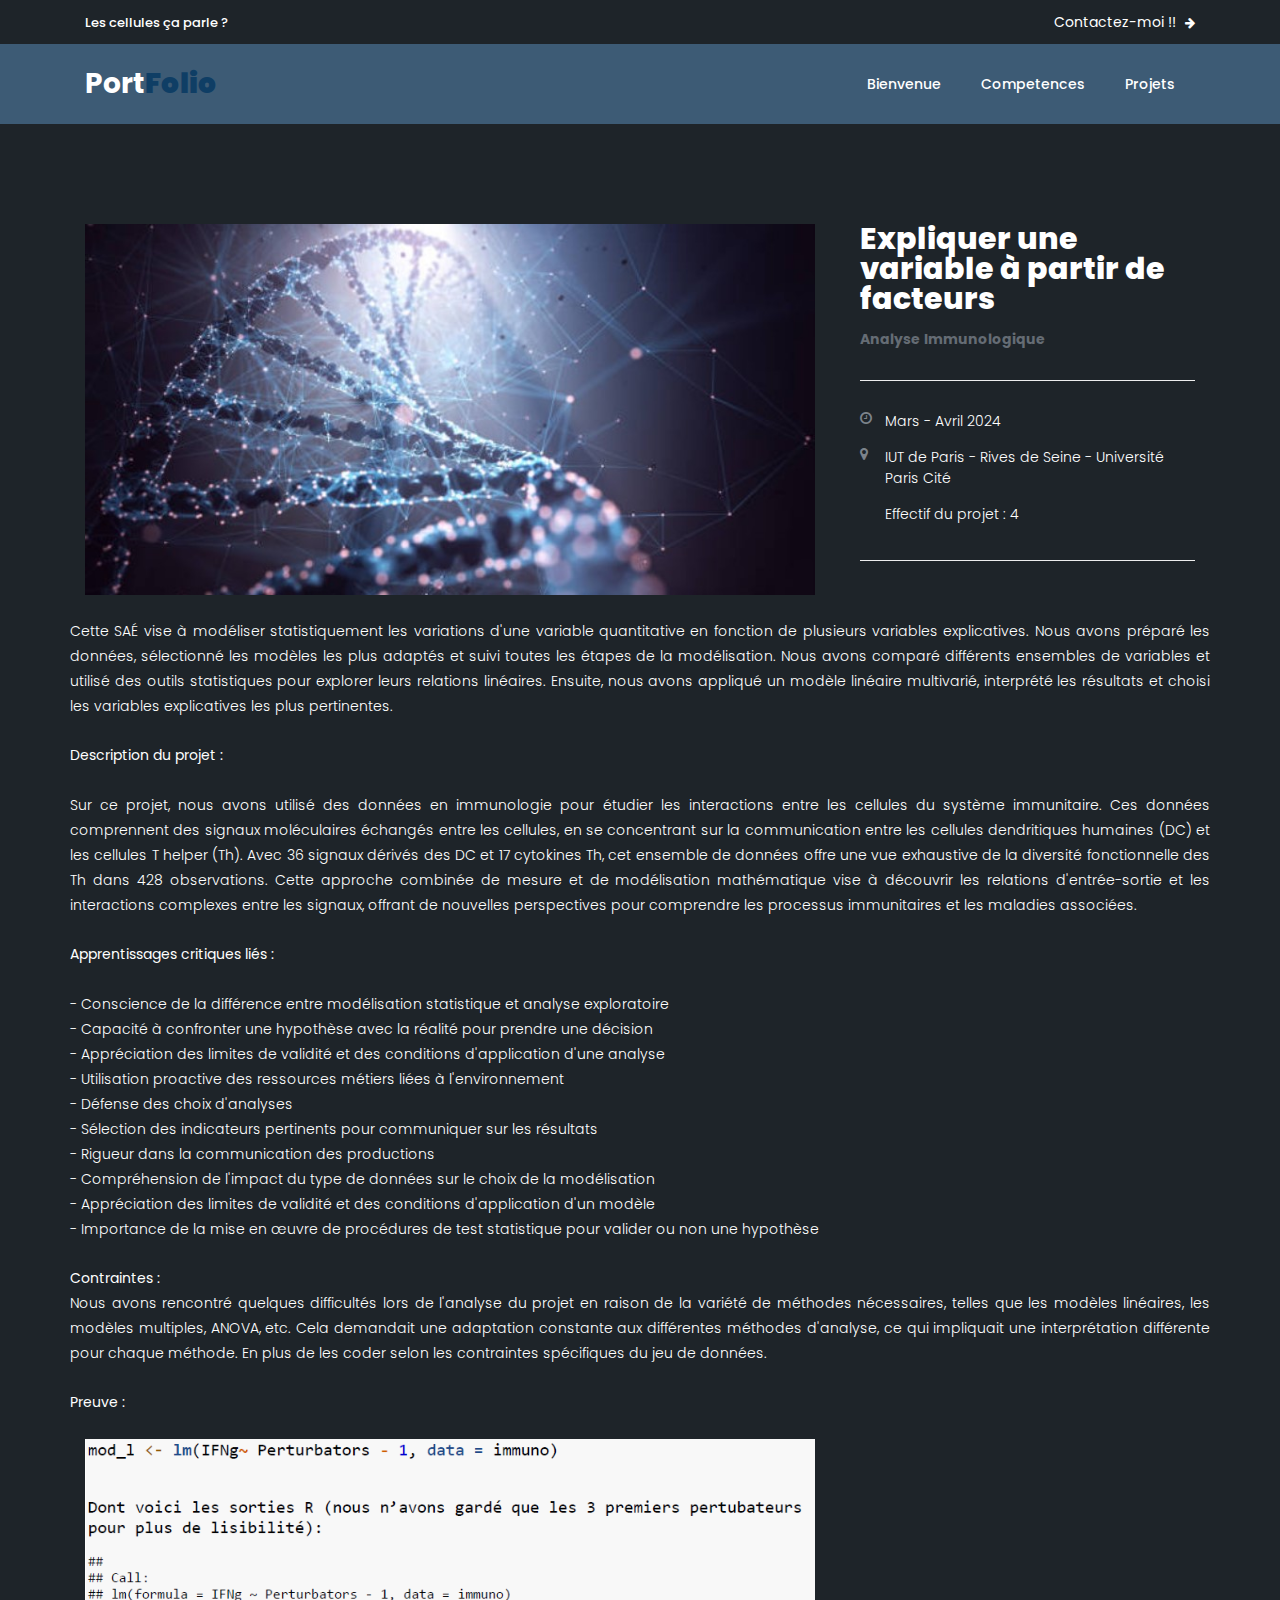
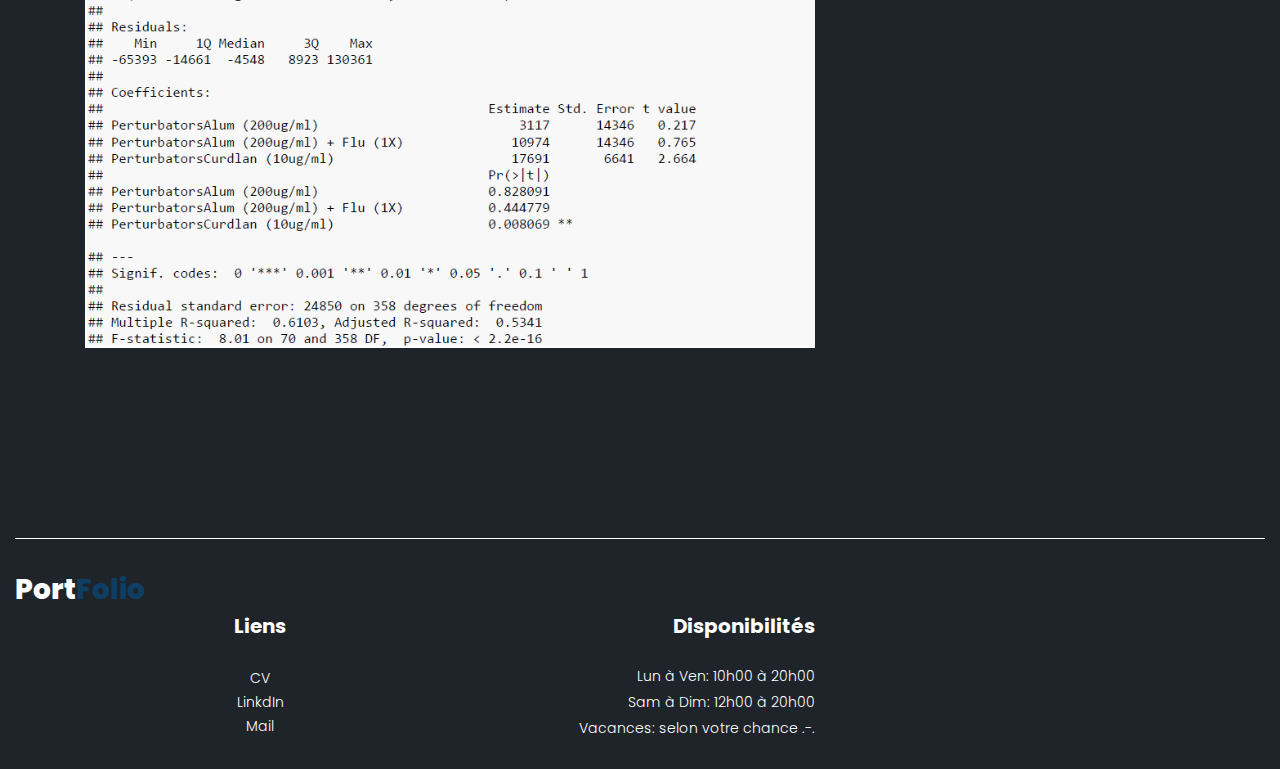
<file: ticket-details4.html>
<!DOCTYPE html>
<html lang="en">

  <head>

    <meta charset="utf-8">
    <meta name="viewport" content="width=device-width, initial-scale=1, shrink-to-fit=no">
    <meta name="description" content="">
    <meta name="author" content="Tooplate">
    <link href="https://fonts.googleapis.com/css?family=Poppins:100,100i,200,200i,300,300i,400,400i,500,500i,600,600i,700,700i,800,800i,900,900i&display=swap" rel="stylesheet">

    <title>Projets 4</title>

	<style>
    .justifier {
        text-align: justify;
    }
</style>
    <!-- Additional CSS Files -->
    <link rel="stylesheet" type="text/css" href="assets/css/bootstrap.min.css">

    <link rel="stylesheet" type="text/css" href="assets/css/font-awesome.css">

    <link rel="stylesheet" type="text/css" href="assets/css/owl-carousel.css">

    <link rel="stylesheet" href="assets/css/tooplate-artxibition.css">
<!--
------------------------------------------------
-->
    </head>
    
    <body>
    
    <!-- ***** Preloader Start ***** -->
    <div id="js-preloader" class="js-preloader">
      <div class="preloader-inner">
        <span class="dot"></span>
        <div class="dots">
          <span></span>
          <span></span>
          <span></span>
        </div>
      </div>
    </div>
    <!-- ***** Preloader End ***** -->
    
    <!-- ***** Pre HEader ***** -->
    <div class="pre-header">
        <div class="container">
            <div class="row">
                <div class="col-lg-6 col-sm-6">
                    <span class="justifier">Les cellules ça parle ?</span>
                </div>
                <div class="col-lg-6 col-sm-6">
                    <div class="text-button">
                        <a href="rent-venue2.html">Contactez-moi !! <i class="fa fa-arrow-right"></i></a>
                    </div>
                </div>
            </div>
        </div>
    </div>

    <!-- ***** Header Area Start ***** -->
    <header class="header-area header-sticky">
        <div class="container">
            <div class="row">
                <div class="col-12">
                    <nav class="main-nav">
                        <!-- ***** Logo Start ***** -->
                        <a href="index.html" class="logo">Port<em>Folio</em></a>
                        <!-- ***** Logo End ***** -->
                        <!-- ***** Menu Start ***** -->
                        <ul class="nav">
                            <li><a href="index.html">Bienvenue</a></li>
                            <li><a href="rent-venue.html">Competences</a></li>
                            <li><a href="tickets.html">Projets</a></li>  
                        </ul>        
                        <a class='menu-trigger'>
                            <span class="justifier">Menu</span>
                        </a>
                        <!-- ***** Menu End ***** -->
                    </nav>
                </div>
            </div>
        </div>
    </header>
    <!-- ***** Header Area End ***** -->

    <!-- ***** About Us Page ***** -->
 

    <div class="ticket-details-page">
        <div class="container">
            <div class="row">
                <div class="col-lg-8">
                    <div class="left-image">	
                        <img src="assets/images/immu.jpg" alt="">
                    </div>
                </div>
                <div class="col-lg-4">
                    <div class="right-content">
                        <h4> Expliquer une variable à partir de facteurs </h4>
                        <span class="justifier">Analyse Immunologique</span>
                        <ul>
                            <li><i class="fa fa-clock-o"></i> Mars - Avril 2024 </li>
                            <li><i class="fa fa-map-marker"></i>IUT de Paris - Rives de Seine - Université Paris Cité</li>
							<li><i class="fa fa-map-user"></i>Effectif du projet : 4</li>
                        </ul>
                    </div>
                </div>
 <div class="warn">
 <br>
 <p class="justifier">
Cette SAÉ vise à modéliser statistiquement les variations d'une variable quantitative en fonction de plusieurs variables explicatives. Nous avons préparé les données, sélectionné les modèles les plus adaptés et suivi toutes les étapes de la modélisation. Nous avons comparé différents ensembles de variables et utilisé des outils statistiques pour explorer leurs relations linéaires. Ensuite, nous avons appliqué un modèle linéaire multivarié, interprété les résultats et choisi les variables explicatives les plus pertinentes.

</p>
 <br>

<p class="justifier">
<strong>Description du projet :</strong><br>
 <br>
Sur ce projet, nous avons utilisé des données en immunologie pour étudier les interactions entre les cellules du système immunitaire. Ces données comprennent des signaux moléculaires échangés entre les cellules, en se concentrant sur la communication entre les cellules dendritiques humaines (DC) et les cellules T helper (Th). Avec 36 signaux dérivés des DC et 17 cytokines Th, cet ensemble de données offre une vue exhaustive de la diversité fonctionnelle des Th dans 428 observations. Cette approche combinée de mesure et de modélisation mathématique vise à découvrir les relations d'entrée-sortie et les interactions complexes entre les signaux, offrant de nouvelles perspectives pour comprendre les processus immunitaires et les maladies associées.

</p>
 <br>

<p class="justifier">
<strong>Apprentissages critiques liés :</strong><br>
 <br>
- Conscience de la différence entre modélisation statistique et analyse exploratoire<br>
- Capacité à confronter une hypothèse avec la réalité pour prendre une décision<br>
- Appréciation des limites de validité et des conditions d'application d'une analyse<br>
- Utilisation proactive des ressources métiers liées à l'environnement<br>
- Défense des choix d'analyses<br>
- Sélection des indicateurs pertinents pour communiquer sur les résultats<br>
- Rigueur dans la communication des productions<br>
- Compréhension de l'impact du type de données sur le choix de la modélisation<br>
- Appréciation des limites de validité et des conditions d'application d'un modèle<br>
- Importance de la mise en œuvre de procédures de test statistique pour valider ou non une hypothèse<br>

</p>
 <br>

<p class="justifier">
<strong>Contraintes :</strong><br>
Nous  avons  rencontré quelques difficultés lors de l'analyse du projet en raison de la variété de méthodes nécessaires, telles que les modèles linéaires, les modèles multiples, ANOVA, etc. Cela demandait une adaptation constante aux différentes méthodes d'analyse, ce qui impliquait une interprétation différente pour chaque méthode. En plus de les coder selon les contraintes spécifiques du jeu de données.
 <br>

</p>
 <br>
<p class="justifier">
<strong>Preuve :</strong><br></p>
<br>
<div class="col-lg-8">
                    <div class="left-image">	
                        <img src="assets/images/preuve4.png" alt="">
                    </div>
                </div>
                        </div>
            </div>
        </div>
    </div>



     <!-- *** Footer *** -->
    <footer>
  
		    <!-- sous la ligne -->
		
                <div class="col-lg-12">
                    <div class="sub-footer">
                        <div class="row">
                            <div class="col-lg-3">
                                <div class="logo"><span>Port<em>Folio</em></span></div>
                            </div>
                              <div class="container">
            <div class="row">
                <div class="col-lg-4">
                    <div class="links">
                        <h4>Liens</h4>
                        <ul>
                            <li><a href="assets\images\Melissa_Djenadi_cv.pdf">CV</a></li>
                            <li><a href="https://www.linkedin.com/in/melissa-djenadi-65a551268/">LinkdIn</a></li>
                            <li><a href="mailto:melissa.djenadi1@gmail.com">Mail</a></li>
                        </ul>
                    </div>
                </div>
                <div class="col-lg-4">
                    <div class="hours">
                        <h4>Disponibilités</h4>
                        <ul>
                            <li>Lun à Ven: 10h00 à 20h00</li>
                            <li>Sam à Dim: 12h00 à 20h00</li>
                            <li>Vacances: selon votre chance .-.</li>
                        </ul>
                    </div>
                </div>
                        </div>
                    </div>
                </div>
            </div>
        </div>
    </footer>

    <!-- jQuery -->
    <script src="assets/js/jquery-2.1.0.min.js"></script>

    <!-- Bootstrap -->
    <script src="assets/js/popper.js"></script>
    <script src="assets/js/bootstrap.min.js"></script>

    <!-- Plugins -->
    <script src="assets/js/scrollreveal.min.js"></script>
    <script src="assets/js/waypoints.min.js"></script>
    <script src="assets/js/jquery.counterup.min.js"></script>
    <script src="assets/js/imgfix.min.js"></script> 
    <script src="assets/js/mixitup.js"></script> 
    <script src="assets/js/accordions.js"></script>
    <script src="assets/js/owl-carousel.js"></script>
    
    <!-- Global Init -->
    <script src="assets/js/custom.js"></script>

  </body>
</html>
</file>
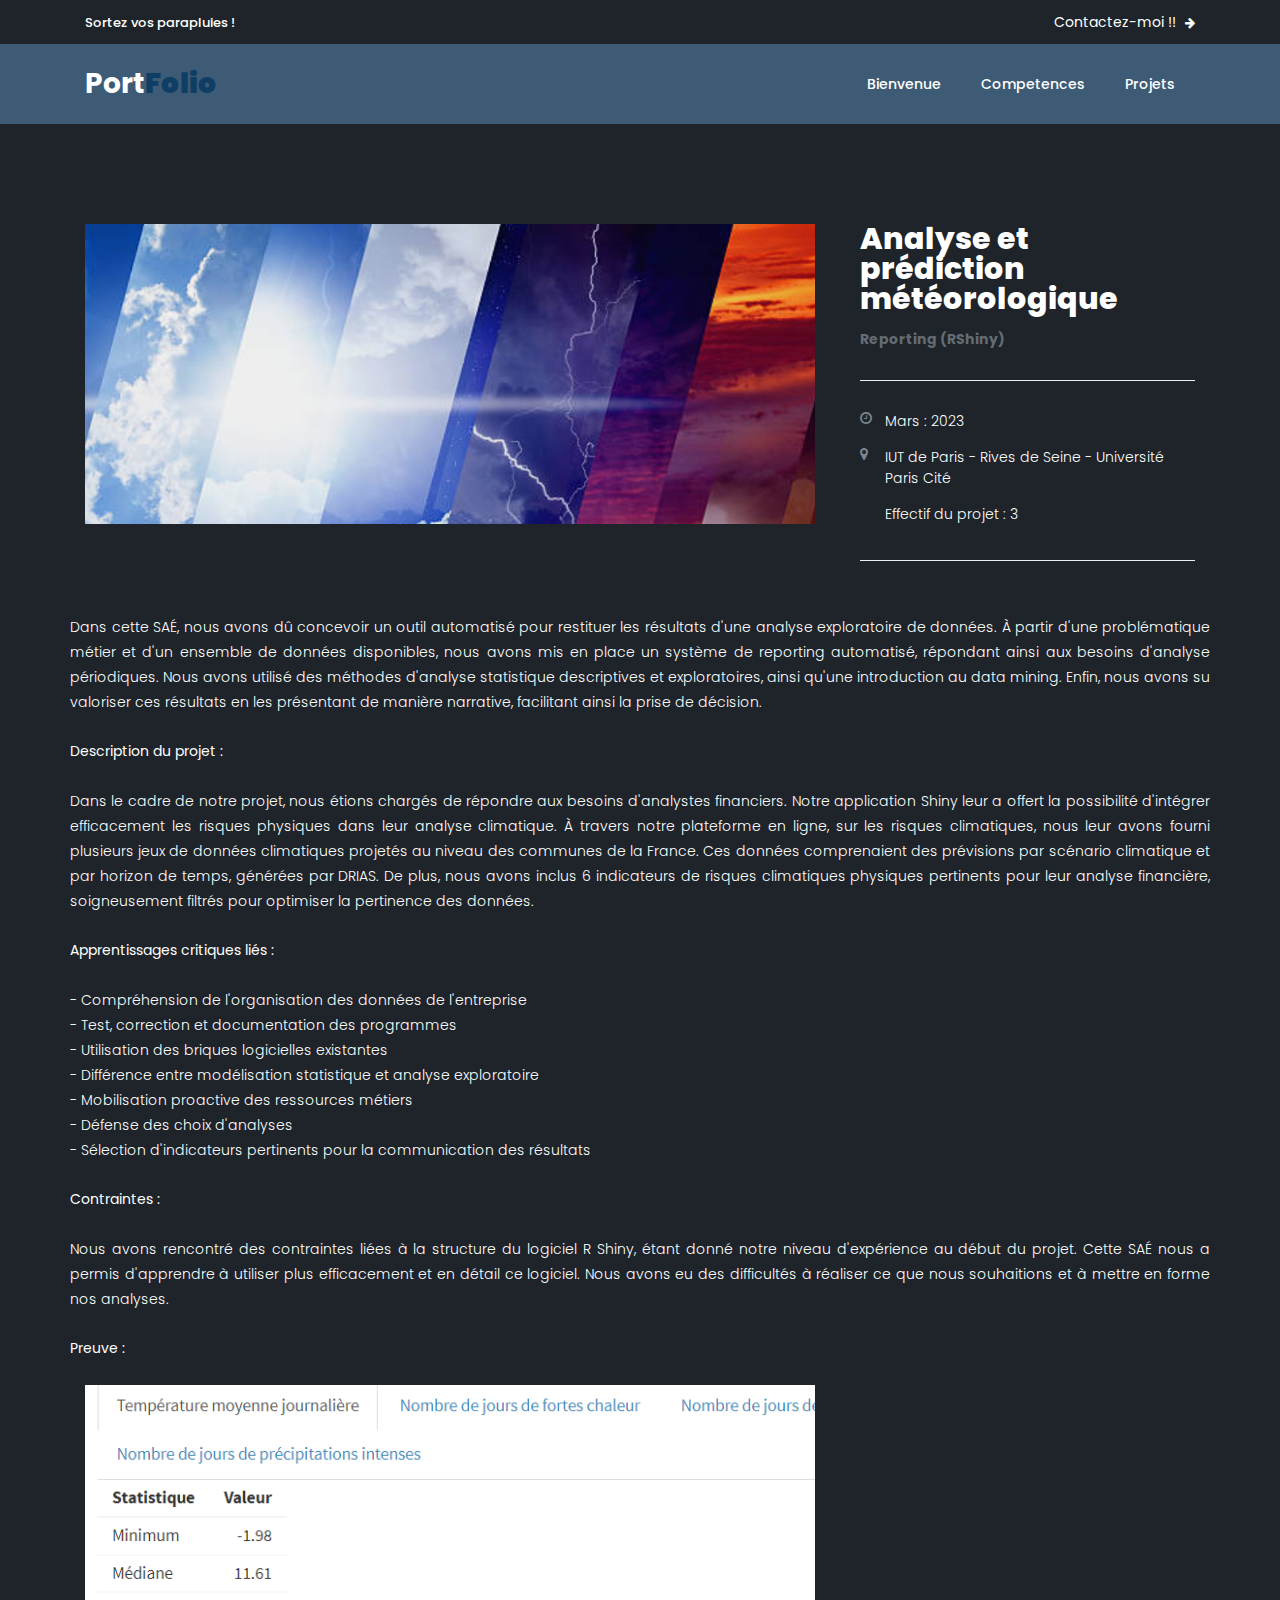
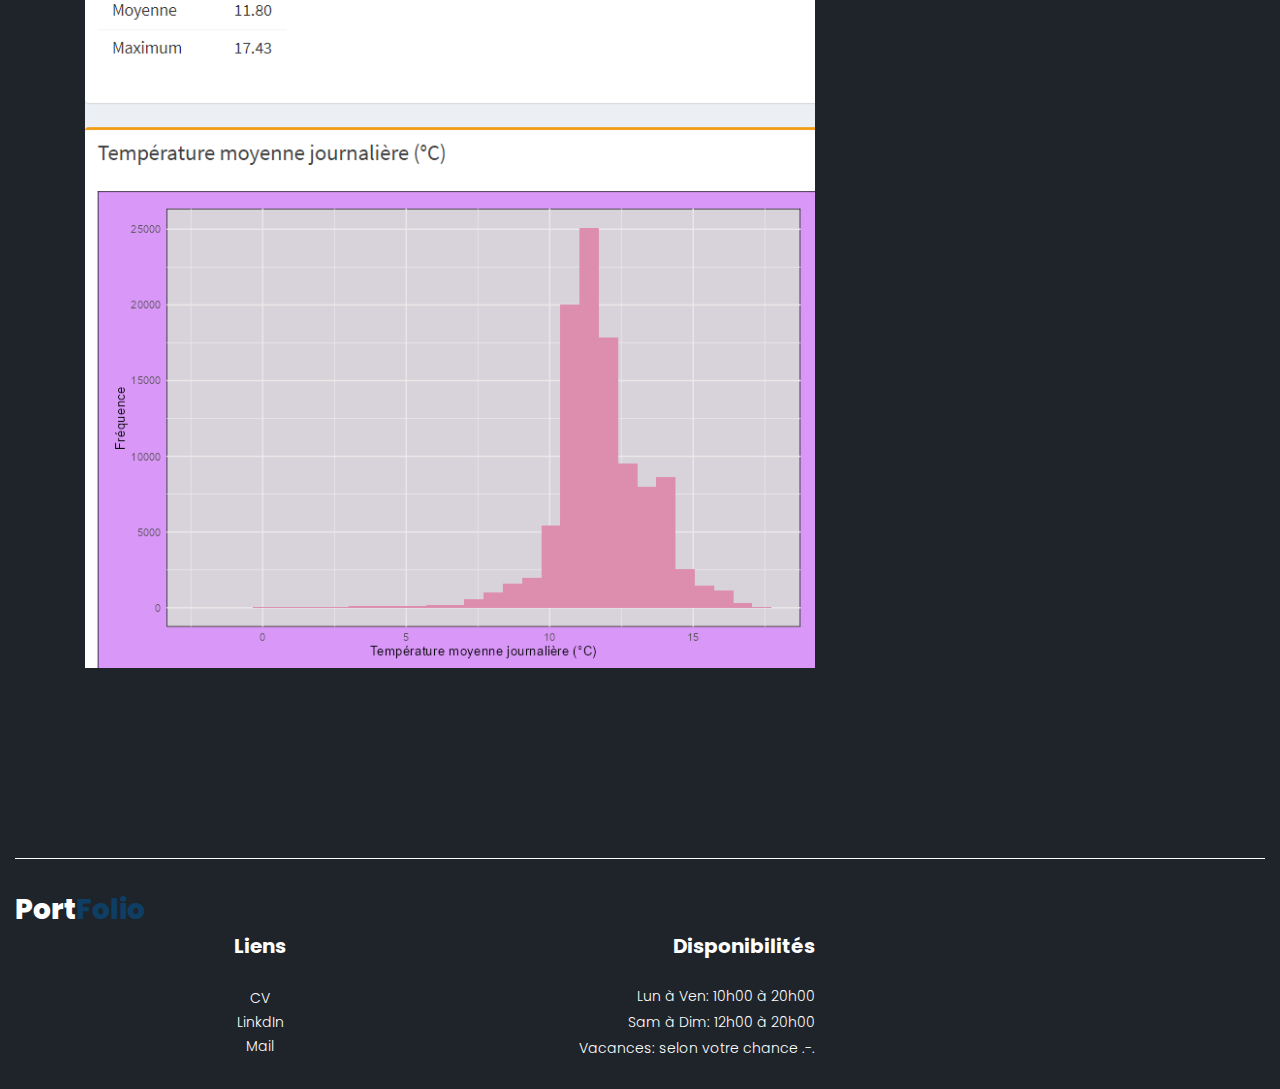
<file: ticket-details5.html>
<!DOCTYPE html>
<html lang="en">

  <head>

    <meta charset="utf-8">
    <meta name="viewport" content="width=device-width, initial-scale=1, shrink-to-fit=no">
    <meta name="description" content="">
    <meta name="author" content="Tooplate">
    <link href="https://fonts.googleapis.com/css?family=Poppins:100,100i,200,200i,300,300i,400,400i,500,500i,600,600i,700,700i,800,800i,900,900i&display=swap" rel="stylesheet">

    <title>Projet 5</title>

	<style>
    .justifier {
        text-align: justify;
    }
</style>
    <!-- Additional CSS Files -->
    <link rel="stylesheet" type="text/css" href="assets/css/bootstrap.min.css">

    <link rel="stylesheet" type="text/css" href="assets/css/font-awesome.css">

    <link rel="stylesheet" type="text/css" href="assets/css/owl-carousel.css">

    <link rel="stylesheet" href="assets/css/tooplate-artxibition.css">
<!--
------------------------------------------------
-->
    </head>
    
    <body>
    
    <!-- ***** Preloader Start ***** -->
    <div id="js-preloader" class="js-preloader">
      <div class="preloader-inner">
        <span class="dot"></span>
        <div class="dots">
          <span></span>
          <span></span>
          <span></span>
        </div>
      </div>
    </div>
    <!-- ***** Preloader End ***** -->
    
    <!-- ***** Pre HEader ***** -->
    <div class="pre-header">
        <div class="container">
            <div class="row">
                <div class="col-lg-6 col-sm-6">
                    <span class="justifier">Sortez vos parapluies !</span>
                </div>
                <div class="col-lg-6 col-sm-6">
                    <div class="text-button">
                        <a href="rent-venue2.html">Contactez-moi !! <i class="fa fa-arrow-right"></i></a>
                    </div>
                </div>
            </div>
        </div>
    </div>
	
	    <!-- ***** Header Area Start ***** -->
    <header class="header-area header-sticky">
        <div class="container">
            <div class="row">
                <div class="col-12">
                    <nav class="main-nav">
                        <!-- ***** Logo Start ***** -->
                        <a href="index.html" class="logo">Port<em>Folio</em></a>
                        <!-- ***** Logo End ***** -->
                        <!-- ***** Menu Start ***** -->
                        <ul class="nav">
                            <li><a href="index.html">Bienvenue</a></li>
                            <li><a href="rent-venue.html">Competences</a></li>
                            <li><a href="tickets.html">Projets</a></li> 
                        </ul>        
                        <a class='menu-trigger'>
                            <span class="justifier">Menu</span>
                        </a>
                        <!-- ***** Menu End ***** -->
                    </nav>
                </div>
            </div>
        </div>
    </header>
  <!-- ***** About Us Page ***** -->
 

    <div class="ticket-details-page">
        <div class="container">
            <div class="row">
                <div class="col-lg-8">
                    <div class="left-image">	
                        <img src="assets/images/meteba.png" alt="">
                    </div>
                </div>
                <div class="col-lg-4">
                    <div class="right-content">
                        <h4>Analyse et prédiction météorologique</h4>
                        <span class="justifier">Reporting (RShiny)</span>
                        <ul>
                            <li><i class="fa fa-clock-o"></i> Mars : 2023 </li>
                            <li><i class="fa fa-map-marker"></i>IUT de Paris - Rives de Seine - Université Paris Cité</li>
							<li><i class="fa fa-map-user"></i>Effectif du projet : 3 </li>
                        </ul>
                    </div>
                </div>
 <div class="warn">
 <br>
 <p class="justifier">

Dans cette SAÉ, nous avons dû concevoir un outil automatisé pour restituer les résultats d'une analyse exploratoire de données. À partir d'une problématique métier et d'un ensemble de données disponibles, nous avons mis en place un système de reporting automatisé, répondant ainsi aux besoins d'analyse périodiques. Nous avons utilisé des méthodes d'analyse statistique descriptives et exploratoires, ainsi qu'une introduction au data mining. Enfin, nous avons su valoriser ces résultats en les présentant de manière narrative, facilitant ainsi la prise de décision.

</p>
 <br>

<p class="justifier">
<strong>Description du projet :</strong><br>
 <br>

Dans le cadre de notre projet, nous étions chargés de répondre aux besoins d'analystes financiers. Notre application Shiny leur a offert la possibilité d'intégrer efficacement les risques physiques dans leur analyse climatique. À travers notre plateforme en ligne, sur les risques climatiques, nous leur avons fourni plusieurs jeux de données climatiques projetés au niveau des communes de la France. Ces données comprenaient des prévisions par scénario climatique et par horizon de temps, générées par DRIAS. De plus, nous avons inclus 6 indicateurs de risques climatiques physiques pertinents pour leur analyse financière, soigneusement filtrés pour optimiser la pertinence des données.</p>
 <br>

<p class="justifier">
<strong>Apprentissages critiques liés :</strong><br>
 <br>

- Compréhension de l'organisation des données de l'entreprise<br>
- Test, correction et documentation des programmes<br>
- Utilisation des briques logicielles existantes<br>
- Différence entre modélisation statistique et analyse exploratoire<br>
- Mobilisation proactive des ressources métiers<br>
- Défense des choix d'analyses<br>
- Sélection d'indicateurs pertinents pour la communication des résultats<br>
</p>
 <br>

<p class="justifier">
<strong>Contraintes :</strong><br>
 <br>
Nous avons rencontré des contraintes liées à la structure du logiciel R Shiny, étant donné notre niveau d'expérience au début du projet. Cette SAÉ nous a permis d'apprendre à utiliser plus efficacement et en détail ce logiciel. Nous avons eu des difficultés à réaliser ce que nous souhaitions et à mettre en forme nos analyses.
</p>
 <br>
<p class="justifier">
<strong>Preuve :</strong><br></p>
<br>
<div class="col-lg-8">
                    <div class="left-image">	
                        <img src="assets/images/drias.png" alt="">
                    </div>
                </div>                   
				   
            </div>
            </div>
        </div>
    </div>
       <!-- *** Footer *** -->
    <footer>
  
		    <!-- sous la ligne -->
		
                <div class="col-lg-12">
                    <div class="sub-footer">
                        <div class="row">
                            <div class="col-lg-3">
                                <div class="logo"><span>Port<em>Folio</em></span></div>
                            </div>
                              <div class="container">
            <div class="row">
                <div class="col-lg-4">
                    <div class="links">
                        <h4>Liens</h4>
                        <ul>
                            <li><a href="assets\images\Melissa_Djenadi_cv.pdf">CV</a></li>
                            <li><a href="https://www.linkedin.com/in/melissa-djenadi-65a551268/">LinkdIn</a></li>
                            <li><a href="mailto:melissa.djenadi1@gmail.com">Mail</a></li>
                        </ul>
                    </div>
                </div>
                <div class="col-lg-4">
                    <div class="hours">
                        <h4>Disponibilités</h4>
                        <ul>
                            <li>Lun à Ven: 10h00 à 20h00</li>
                            <li>Sam à Dim: 12h00 à 20h00</li>
                            <li>Vacances: selon votre chance .-.</li>
                        </ul>
                    </div>
                </div>
                        </div>
                    </div>
                </div>
            </div>
        </div>
    </footer>

    <!-- jQuery -->
    <script src="assets/js/jquery-2.1.0.min.js"></script>

    <!-- Bootstrap -->
    <script src="assets/js/popper.js"></script>
    <script src="assets/js/bootstrap.min.js"></script>

    <!-- Plugins -->
    <script src="assets/js/scrollreveal.min.js"></script>
    <script src="assets/js/waypoints.min.js"></script>
    <script src="assets/js/jquery.counterup.min.js"></script>
    <script src="assets/js/imgfix.min.js"></script> 
    <script src="assets/js/mixitup.js"></script> 
    <script src="assets/js/accordions.js"></script>
    <script src="assets/js/owl-carousel.js"></script>
    
    <!-- Global Init -->
    <script src="assets/js/custom.js"></script>

  </body>
</html>
</file>
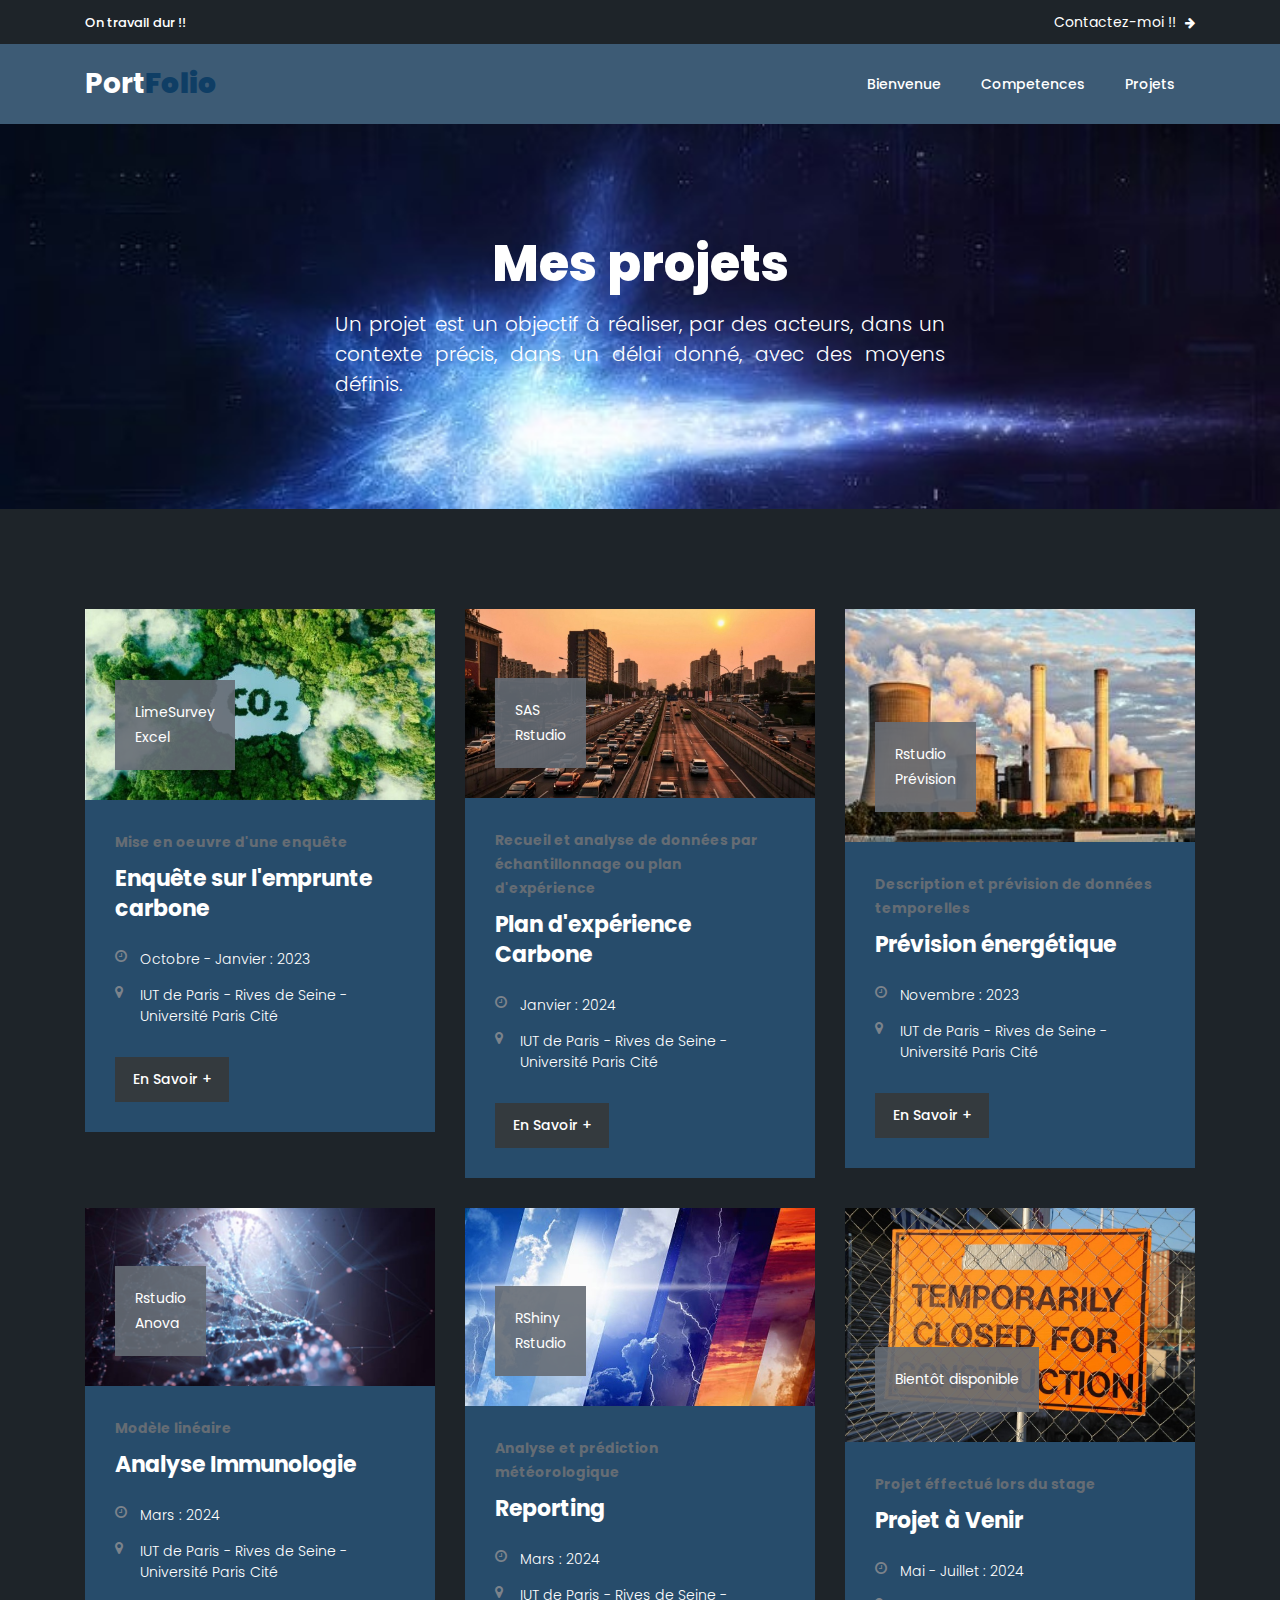
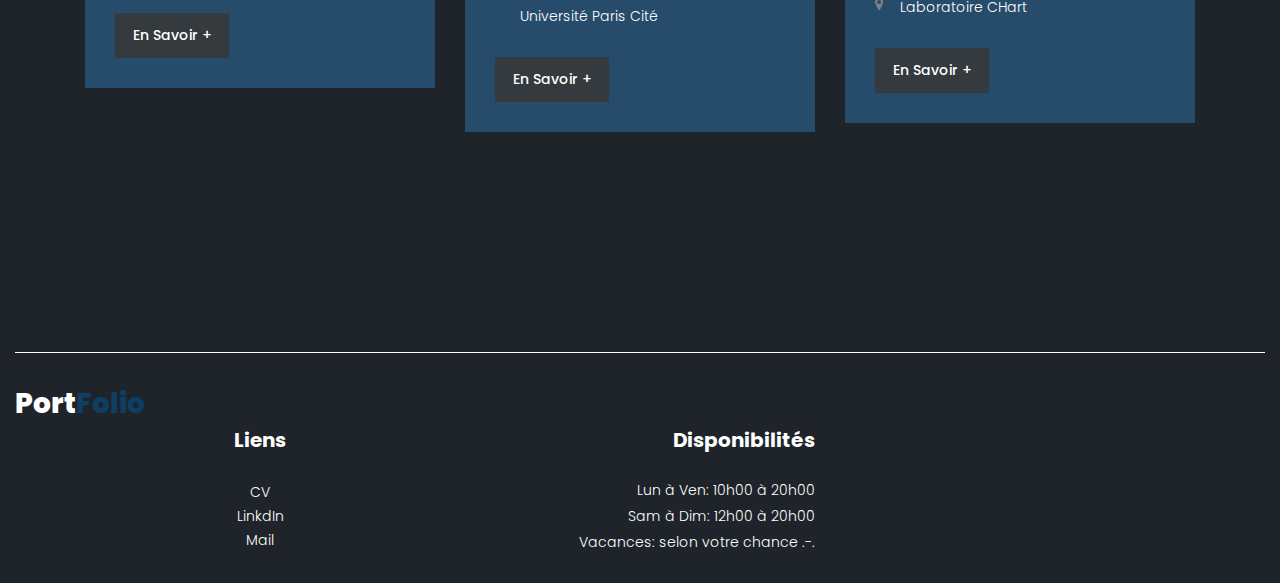
<file: tickets.html>
<!DOCTYPE html>
<html lang="en">

  <head>

    <meta charset="utf-8">
    <meta name="viewport" content="width=device-width, initial-scale=1, shrink-to-fit=no">
    <meta name="description" content="">
    <meta name="author" content="Tooplate">
    <link href="https://fonts.googleapis.com/css?family=Poppins:100,100i,200,200i,300,300i,400,400i,500,500i,600,600i,700,700i,800,800i,900,900i&display=swap" rel="stylesheet">

    <title>Projets</title>

	<style>
    .justifier {
        text-align: justify;
    }
</style>
    <!-- Additional CSS Files -->
    <link rel="stylesheet" type="text/css" href="assets/css/bootstrap.min.css">

    <link rel="stylesheet" type="text/css" href="assets/css/font-awesome.css">

    <link rel="stylesheet" type="text/css" href="assets/css/owl-carousel.css">

    <link rel="stylesheet" href="assets/css/tooplate-artxibition.css">
<!--

Tooplate 2125 ArtXibition

https://www.tooplate.com/view/2125-artxibition

-->
    </head>
    
    <body>
    
    <!-- ***** Preloader Start ***** -->
    <div id="js-preloader" class="js-preloader">
      <div class="preloader-inner">
        <span class="dot"></span>
        <div class="dots">
          <span></span>
          <span></span>
          <span></span>
        </div>
      </div>
    </div>
    <!-- ***** Preloader End ***** -->
    
    <!-- ***** Pre HEader ***** -->
    <div class="pre-header">
        <div class="container">
            <div class="row">
                <div class="col-lg-6 col-sm-6">
                    <span class="justifier">On travail dur !!</span>
                </div>
                <div class="col-lg-6 col-sm-6">
                    <div class="text-button">
                        <a href="rent-venue2.html">Contactez-moi !! <i class="fa fa-arrow-right"></i></a>
                    </div>
                </div>
            </div>
        </div>
    </div>
    
    <!-- ***** Header Area Start ***** -->
    <header class="header-area header-sticky">
        <div class="container">
            <div class="row">
                <div class="col-12">
                    <nav class="main-nav">
                        <!-- ***** Logo Start ***** -->
                        <a href="index.html" class="logo">Port<em>Folio</em></a>
                        <!-- ***** Logo End ***** -->
                        <!-- ***** Menu Start ***** -->
                        <ul class="nav">
                            <li><a href="index.html">Bienvenue</a></li>
                            <li><a href="rent-venue.html">Competences</a></li>
                            <li><a href="tickets.html">Projets</a></li>  
                        </ul>        
                        <a class='menu-trigger'>
                            <span class="justifier">Menu</span>
                        </a>
                        <!-- ***** Menu End ***** -->
                    </nav>
                </div>
            </div>
        </div>
    </header>
    <!-- ***** Header Area End ***** -->

    <!-- ***** About Us Page ***** -->
    <div class="page-heading-shows-events">
        <div class="container">
            <div class="row">
                <div class="col-lg-12">
                    <h2>Mes projets </h2>
                    <span class="justifier">Un projet est un objectif à réaliser, par des acteurs, dans un contexte précis, dans un délai donné, avec des moyens définis.</span>
                </div>
            </div>
        </div>
    </div>

    <div class="tickets-page">
        <div class="container">
            <div class="row">

                <div class="col-lg-12">
                    <div class="heading">
                        <h2></h2>
                    </div>
                </div>
                <div class="col-lg-4">
                    <div class="ticket-item">
                        <div class="thumb">
                            <img src="assets/images/carbone1.jpg" alt="">
                            <div class="price">
                                <span class="justifier">LimeSurvey<br>Excel</span>
                            </div>
                        </div>
                        <div class="down-content">
                            <span class="justifier">Mise en oeuvre d'une enquête</span>
                            <h4>Enquête sur l'emprunte carbone</h4>
                            <ul>
                                <li><i class="fa fa-clock-o"></i> Octobre - Janvier : 2023 </li>
                                <li><i class="fa fa-map-marker"></i>IUT de Paris - Rives de Seine - Université Paris Cité</li>
                            </ul>
                            <div class="main-dark-button">
                                <a href="ticket-details1.html">En savoir + </a>
                            </div>
                        </div>
                    </div>
                </div>
                <div class="col-lg-4">
                    <div class="ticket-item">
                        <div class="thumb">
                            <img src="assets/images/plan.jpg" alt="">
                            <div class="price">
                                <span class="justifier">SAS<br>Rstudio</span>
                            </div>
                        </div>
                        <div class="down-content">
                            <span class="justifier">Recueil et analyse de données par échantillonnage ou plan d'expérience</span>
                            <h4>Plan d'expérience Carbone</h4>
                            <ul>
                                <li><i class="fa fa-clock-o"></i> Janvier : 2024</li>
                                <li><i class="fa fa-map-marker"></i>IUT de Paris - Rives de Seine - Université Paris Cité</li>
                            </ul>
                            <div class="main-dark-button">
                                <a href="ticket-details2.html"> En savoir + </a>
                            </div>
                        </div>
                    </div>
                </div>
                <div class="col-lg-4">
                    <div class="ticket-item">
                        <div class="thumb">
                            <img src="assets/images/energie.jpg" alt="">
                            <div class="price">
                                <span class="justifier">Rstudio<br>Prévision</span>
                            </div>
                        </div>
                        <div class="down-content">
                            <span class="justifier">Description et prévision de données temporelles</span>
                            <h4> Prévision énergétique </h4>
                            <ul>
                                <li><i class="fa fa-clock-o"></i> Novembre : 2023 </li>
                                <li><i class="fa fa-map-marker"></i>IUT de Paris - Rives de Seine - Université Paris Cité</li>
                            </ul>
                            <div class="main-dark-button">
                                <a href="ticket-details3.html">En savoir + </a>
                            </div>
                        </div>
                    </div>
                </div>
                <div class="col-lg-4">
                    <div class="ticket-item">
                        <div class="thumb">
                            <img src="assets/images/immu.jpg" alt="">
                            <div class="price">
                                <span class="justifier">Rstudio<br>Anova</span>
                            </div>
                        </div>
                        <div class="down-content">
                            <span class="justifier">Modèle linéaire</span>
                            <h4>Analyse Immunologie </h4>
                            <ul>
                                <li><i class="fa fa-clock-o"></i> Mars : 2024</li>
                                <li><i class="fa fa-map-marker"></i>IUT de Paris - Rives de Seine - Université Paris Cité</li>
                            </ul>
                            <div class="main-dark-button">
                                <a href="ticket-details4.html">En savoir + </a>
                            </div>
                        </div>
                    </div>
                </div>
                <div class="col-lg-4">
                    <div class="ticket-item">
                        <div class="thumb">
                            <img src="assets/images/meteo.jpg" alt="">
                            <div class="price">
                                <span class="justifier">RShiny<br>Rstudio </span>
                            </div>
                        </div>
                        <div class="down-content">
                            <span class="justifier"> Analyse et prédiction météorologique</span>
                            <h4>Reporting </h4>
                            <ul>
                                <li><i class="fa fa-clock-o"></i> Mars : 2024 </li>
                                <li><i class="fa fa-map-marker"></i>IUT de Paris - Rives de Seine - Université Paris Cité</li>
                            </ul>
                            <div class="main-dark-button">
                                <a href="ticket-details5.html">En savoir +</a>
                            </div>
                        </div>
                    </div>
                </div>
                <div class="col-lg-4">
                    <div class="ticket-item">
                        <div class="thumb">
                            <img src="assets/images/soon.jpg" alt="">
                            <div class="price">
                                <span class="justifier">Bientôt disponible </span>
                            </div>
                        </div>
                        <div class="down-content">
                            <span class="justifier">Projet éffectué lors du stage</span>
                            <h4>Projet à Venir </h4>
                            <ul>
                                <li><i class="fa fa-clock-o"></i> Mai - Juillet : 2024</li>
                                <li><i class="fa fa-map-marker"></i>Laboratoire CHart</li>
                            </ul>
                            <div class="main-dark-button">
                                <a href="ticket-details6.html">En savoir + </a>
                            </div>
                        </div>
                    </div>
                </div>
            </div>
        </div>
    </div>



     <!-- *** Footer *** -->
    <footer>
  
		    <!-- sous la ligne -->
		
                <div class="col-lg-12">
                    <div class="sub-footer">
                        <div class="row">
                            <div class="col-lg-3">
                                <div class="logo"><span>Port<em>Folio</em></span></div>
                            </div>
                              <div class="container">
            <div class="row">
                <div class="col-lg-4">
                    <div class="links">
                        <h4>Liens</h4>
                        <ul>
                            <li><a href="assets\images\Melissa_Djenadi_cv.pdf">CV</a></li>
                            <li><a href="https://www.linkedin.com/in/melissa-djenadi-65a551268/">LinkdIn</a></li>
                            <li><a href="mailto:melissa.djenadi1@gmail.com">Mail</a></li>
                        </ul>
                    </div>
                </div>
                <div class="col-lg-4">
                    <div class="hours">
                        <h4>Disponibilités</h4>
                        <ul>
                            <li>Lun à Ven: 10h00 à 20h00</li>
                            <li>Sam à Dim: 12h00 à 20h00</li>
                            <li>Vacances: selon votre chance .-.</li>
                        </ul>
                    </div>
                </div>
                        </div>
                    </div>
                </div>
            </div>
        </div>
    </footer>

    <!-- jQuery -->
    <script src="assets/js/jquery-2.1.0.min.js"></script>

    <!-- Bootstrap -->
    <script src="assets/js/popper.js"></script>
    <script src="assets/js/bootstrap.min.js"></script>

    <!-- Plugins -->
    <script src="assets/js/scrollreveal.min.js"></script>
    <script src="assets/js/waypoints.min.js"></script>
    <script src="assets/js/jquery.counterup.min.js"></script>
    <script src="assets/js/imgfix.min.js"></script> 
    <script src="assets/js/mixitup.js"></script> 
    <script src="assets/js/accordions.js"></script>
    <script src="assets/js/owl-carousel.js"></script>
    
    <!-- Global Init -->
    <script src="assets/js/custom.js"></script>

  </body>
</html>
</file>
<file: assets/css/owl-carousel.css>
/**
 * Owl Carousel v2.3.4
 * Copyright 2013-2018 David Deutsch
 * Licensed under: SEE LICENSE IN https://github.com/OwlCarousel2/OwlCarousel2/blob/master/LICENSE
 */
/*
 *  Owl Carousel - Core
 */
 .owl-carousel {
    display: none;
    width: 100%;
    -webkit-tap-highlight-color: transparent;
    /* position relative and z-index fix webkit rendering fonts issue */
    position: relative;
    z-index: 1; }
    .owl-carousel .owl-stage {
      position: relative;
      -ms-touch-action: pan-Y;
      touch-action: manipulation;
      -moz-backface-visibility: hidden;
      /* fix firefox animation glitch */ }
    .owl-carousel .owl-stage:after {
      content: ".";
      display: block;
      clear: both;
      visibility: hidden;
      line-height: 0;
      height: 0; }
    .owl-carousel .owl-stage-outer {
      position: relative;
      overflow: hidden;
      /* fix for flashing background */
      -webkit-transform: translate3d(0px, 0px, 0px); }
    .owl-carousel .owl-wrapper,
    .owl-carousel .owl-item {
      -webkit-backface-visibility: hidden;
      -moz-backface-visibility: hidden;
      -ms-backface-visibility: hidden;
      -webkit-transform: translate3d(0, 0, 0);
      -moz-transform: translate3d(0, 0, 0);
      -ms-transform: translate3d(0, 0, 0); }
    .owl-carousel .owl-item {
      position: relative;
      min-height: 1px;
      float: left;
      -webkit-backface-visibility: hidden;
      -webkit-tap-highlight-color: transparent;
      -webkit-touch-callout: none; }
    .owl-carousel .owl-item img {
      display: block;
      width: 100%; }
    .owl-carousel .owl-nav.disabled,
    .owl-carousel .owl-dots.disabled {
      display: none; }
    .owl-carousel .owl-nav .owl-prev,
    .owl-carousel .owl-nav .owl-next,
    .owl-carousel .owl-dot {
      cursor: pointer;
      -webkit-user-select: none;
      -khtml-user-select: none;
      -moz-user-select: none;
      -ms-user-select: none;
      user-select: none; }
    .owl-carousel .owl-nav button.owl-prev,
    .owl-carousel .owl-nav button.owl-next,
    .owl-carousel button.owl-dot {
      background: none;
      color: inherit;
      border: none;
      padding: 0 !important;
      font: inherit; }
    .owl-carousel.owl-loaded {
      display: block; }
    .owl-carousel.owl-loading {
      opacity: 0;
      display: block; }
    .owl-carousel.owl-hidden {
      opacity: 0; }
    .owl-carousel.owl-refresh .owl-item {
      visibility: hidden; }
    .owl-carousel.owl-drag .owl-item {
      -ms-touch-action: pan-y;
          touch-action: pan-y;
      -webkit-user-select: none;
      -moz-user-select: none;
      -ms-user-select: none;
      user-select: none; }
    .owl-carousel.owl-grab {
      cursor: move;
      cursor: grab; }
    .owl-carousel.owl-rtl {
      direction: rtl; }
    .owl-carousel.owl-rtl .owl-item {
      float: right; }
  
  /* No Js */
  .no-js .owl-carousel {
    display: block; }
  
  /*
   *  Owl Carousel - Animate Plugin
   */
  .owl-carousel .animated {
    animation-duration: 1000ms;
    animation-fill-mode: both; }
  
  .owl-carousel .owl-animated-in {
    z-index: 0; }
  
  .owl-carousel .owl-animated-out {
    z-index: 1; }
  
  .owl-carousel .fadeOut {
    animation-name: fadeOut; }
  
  @keyframes fadeOut {
    0% {
      opacity: 1; }
    100% {
      opacity: 0; } }
  
  /*
   * 	Owl Carousel - Auto Height Plugin
   */
  .owl-height {
    transition: height 500ms ease-in-out; }
  
  /*
   * 	Owl Carousel - Lazy Load Plugin
   */
  .owl-carousel .owl-item {
    /**
              This is introduced due to a bug in IE11 where lazy loading combined with autoheight plugin causes a wrong
              calculation of the height of the owl-item that breaks page layouts
           */ }
    .owl-carousel .owl-item .owl-lazy {
      opacity: 0;
      transition: opacity 400ms ease; }
    .owl-carousel .owl-item .owl-lazy[src^=""], .owl-carousel .owl-item .owl-lazy:not([src]) {
      max-height: 0; }
    .owl-carousel .owl-item img.owl-lazy {
      transform-style: preserve-3d; }
  
  /*
   * 	Owl Carousel - Video Plugin
   */
  .owl-carousel .owl-video-wrapper {
    position: relative;
    height: 100%;
    background: #000; }
  
  .owl-carousel .owl-video-play-icon {
    position: absolute;
    height: 80px;
    width: 80px;
    left: 50%;
    top: 50%;
    margin-left: -40px;
    margin-top: -40px;
    background: url("owl.video.play.png") no-repeat;
    cursor: pointer;
    z-index: 1;
    -webkit-backface-visibility: hidden;
    transition: transform 100ms ease; }
  
  .owl-carousel .owl-video-play-icon:hover {
    -ms-transform: scale(1.3, 1.3);
        transform: scale(1.3, 1.3); }
  
  .owl-carousel .owl-video-playing .owl-video-tn,
  .owl-carousel .owl-video-playing .owl-video-play-icon {
    display: none; }
  
  .owl-carousel .owl-video-tn {
    opacity: 0;
    height: 100%;
    background-position: center center;
    background-repeat: no-repeat;
    background-size: contain;
    transition: opacity 400ms ease; }
  
  .owl-carousel .owl-video-frame {
    position: relative;
    z-index: 1;
    height: 100%;
    width: 100%; }
</file>
<file: assets/css/tooplate-artxibition.css>
/*

Tooplate 2125 ArtXibition

https://www.tooplate.com/view/2125-artxibition

*/

/* ---------------------------------------------
Table of contents
------------------------------------------------
01. font & reset css
02. reset
03. global styles
04. header
05. banner
06. features
07. testimonials
08. contact
09. footer
10. preloader
11. search
12. portfolio

--------------------------------------------- */
/* 
---------------------------------------------
font & reset css
--------------------------------------------- 
*/
@import url("https://fonts.googleapis.com/css?family=Poppins:100,100i,200,200i,300,300i,400,400i,500,500i,600,600i,700,700i,800,800i,900,900i");
/* 
---------------------------------------------
reset
--------------------------------------------- 
*/
html, body, div, span, applet, object, iframe, h1, h2, h3, h4, h5, h6, p, blockquote, div
pre, a, abbr, acronym, address, big, cite, code, del, dfn, em, font, img, ins, kbd, q,
s, samp, small, strike, strong, sub, sup, tt, var, b, u, i, center, dl, dt, dd, ol, ul, li,
figure, header, nav, section, article, aside, footer, figcaption {
  margin: 0;
  padding: 0;
  border: 0;
  outline: 0;
}

.clearfix:after {
  content: ".";
  display: block;
  clear: both;
  visibility: hidden;
  line-height: 0;
  height: 0;
}

.clearfix {
  display: inline-block;
}

html[xmlns] .clearfix {
  display: block;
}

* html .clearfix {
  height: 1%;
}

ul, li {
  padding: 0;
  margin: 0;
  list-style: none;
}

header, nav, section, article, aside, footer, hgroup {
  display: block;
}

* {
  box-sizing: border-box;
}

html, body {
  font-family: 'Poppins', sans-serif;
  font-weight: 400;
  background-color: #fff;
  font-size: 16px;
  -ms-text-size-adjust: 100%;
  -webkit-font-smoothing: antialiased;
  -moz-osx-font-smoothing: grayscale;
}

a {
  text-decoration: none !important;
}

h1, h2, h3, h4, h5, h6 {
  margin-top: 0px;
  margin-bottom: 0px;
}

h4 {
  line-height: 30px;
}

ul {
  margin-bottom: 0px;
}

p {
  font-size: 14px;
  line-height: 25px;
  color: #fff;
  font-weight: 300;
}

/* 
---------------------------------------------
global styles
--------------------------------------------- 
*/
html,
body {
  background: #1e2429;			/* couleurfond*/
  font-family: 'Poppins', sans-serif;
}

::selection {
  background: #fff;
  color: #fff;
}

::-moz-selection {
  background: #343a3e;
  color: #fff;
}

@media (max-width: 991px) {
  html, body {
    overflow-x: hidden;
  }
  .mobile-top-fix {
    margin-top: 30px;
    margin-bottom: 0px;
  }
  .mobile-bottom-fix {
    margin-bottom: 30px;
  }
  .mobile-bottom-fix-big {
    margin-bottom: 60px;
  }
}

.section-heading {
  text-align: center;
  margin-top: 40px;
  margin-bottom: 40px;
}

.section-heading h2 {
  font-size: 30px;
  font-weight: 800;
  color: #fff;
  text-transform: capitalize;
  letter-spacing: 0.5px;
  margin-top: 0px;
  margin-bottom: 0px;
}

.section-heading img {
  margin: 20px auto;
}

.dark-bg h2 {
  color: #fff;
}

.dark-bg p {
  color: #fff;
}

.main-white-button a {
  display: inline-block;
  font-size: 14px;
  padding: 12px 18px;
  background-color: #fff;
  color: #fff;
  text-align: center;
  font-weight: 500;
  text-transform: capitalize;
  transition: all .3s;
}

.main-white-button a:hover {
  opacity: 0.9;
}

.main-dark-button a {
  display: inline-block;
  font-size: 14px;
  padding: 12px 18px;
  background-color: #343a3e;
  color: #fff;
  text-align: center;
  font-weight: 500;
  text-transform: capitalize;
  transition: all .3s;
}

.main-dark-button a:hover {
  opacity: 0.9;
}


.text-button a {
  font-size: 14px;
  color: #7c838b;
  transition: all .3s;
}

.text-button i {
  font-size: 12px;
  margin-left: 5px;
  transition: all .5s;
}

.text-button a:hover {
  color: #343a3e;
}

.text-button a:hover i {
  margin-left: 8px;
}


/* 
---------------------------------------------
header
--------------------------------------------- 
*/

.pre-header {
  background-color: #1e2429;
  padding: 10px 0px;
}

.pre-header span {
  font-size: 13px;
  color: #fff;
  font-weight: 500;
}

.pre-header .text-button {
  text-align: right;
}

.pre-header .text-button a {
  color: #fff;
}

.header-area {
  position: relative;
  top: 0px;
  left: 0px;
  right: 0px;
  z-index: 100;
  height: 80px;
  background: #3d5b75;
  -webkit-transition: all .5s ease 0s;
  -moz-transition: all .5s ease 0s;
  -o-transition: all .5s ease 0s;
  transition: all .5s ease 0s;
}

.header-area .main-nav {
  min-height: 80px;
  background: transparent;
}

.header-area .main-nav .logo {
  line-height: 80px;
  color: #fff;
  font-size: 28px;
  font-weight: 700;
  float: left;
  -webkit-transition: all 0.3s ease 0s;
  -moz-transition: all 0.3s ease 0s;
  -o-transition: all 0.3s ease 0s;
  transition: all 0.3s ease 0s;
}

.header-area .main-nav .logo em {
  font-style: normal;
  color: #0f3e65;
  font-weight: 900;
}

.header-area .main-nav .nav {
  float: right;
  margin-top: 27px;
  margin-right: 0px;
  background-color: transparent;
  -webkit-transition: all 0.3s ease 0s;
  -moz-transition: all 0.3s ease 0s;
  -o-transition: all 0.3s ease 0s;
  transition: all 0.3s ease 0s;
  position: relative;
  z-index: 999;
}

.header-area .main-nav .nav li {
  padding-left: 20px;
  padding-right: 20px;
}

.header-area .main-nav .nav li a {
  display: block;
  font-weight: 500;
  font-size: 14px;
  color: #fff;
  text-transform: capitalize;
  -webkit-transition: all 0.3s ease 0s;
  -moz-transition: all 0.3s ease 0s;
  -o-transition: all 0.3s ease 0s;
  transition: all 0.3s ease 0s;
  height: 40px;
  line-height: 40px;
  border: transparent;
}

.header-area .main-nav .nav li:hover a,
.header-area .main-nav .nav li a.active {
  color: #656c74!important;
  opacity: 1;
}

.header-area .main-nav .nav li a.active {
  position: relative;
}

.header-area .main-nav .nav li a.active:after {
  position: absolute;
  width: 100%;
  height: 3px;
  background-color: #656c74;
  content: '';
  top: -20px;
  left: 0;
}

.background-header .main-nav .nav li:hover a,
.background-header .main-nav .nav li a.active {
  color: #656c74!important;
  opacity: 1;
}

.header-area .main-nav .menu-trigger {
  cursor: pointer;
  display: block;
  position: absolute;
  top: 23px;
  width: 32px;
  height: 40px;
  text-indent: -9999em;
  z-index: 99;
  right: 40px;
  display: none;
}

.header-area .main-nav .menu-trigger span,
.header-area .main-nav .menu-trigger span:before,
.header-area .main-nav .menu-trigger span:after {
  -moz-transition: all 0.4s;
  -o-transition: all 0.4s;
  -webkit-transition: all 0.4s;
  transition: all 0.4s;
  background-color: #1e1e1e;
  display: block;
  position: absolute;
  width: 30px;
  height: 2px;
  left: 0;
}

.background-header .main-nav .menu-trigger span,
.background-header .main-nav .menu-trigger span:before,
.background-header .main-nav .menu-trigger span:after {
  background-color: #1e1e1e;
}

.header-area .main-nav .menu-trigger span:before,
.header-area .main-nav .menu-trigger span:after {
  -moz-transition: all 0.4s;
  -o-transition: all 0.4s;
  -webkit-transition: all 0.4s;
  transition: all 0.4s;
  background-color: #1e1e1e;
  display: block;
  position: absolute;
  width: 30px;
  height: 2px;
  left: 0;
  width: 75%;
}

.background-header .main-nav .menu-trigger span:before,
.background-header .main-nav .menu-trigger span:after {
  background-color: #1e1e1e;
}

.header-area .main-nav .menu-trigger span:before,
.header-area .main-nav .menu-trigger span:after {
  content: "";
}

.header-area .main-nav .menu-trigger span {
  top: 16px;
}

.header-area .main-nav .menu-trigger span:before {
  -moz-transform-origin: 33% 100%;
  -ms-transform-origin: 33% 100%;
  -webkit-transform-origin: 33% 100%;
  transform-origin: 33% 100%;
  top: -10px;
  z-index: 10;
}

.header-area .main-nav .menu-trigger span:after {
  -moz-transform-origin: 33% 0;
  -ms-transform-origin: 33% 0;
  -webkit-transform-origin: 33% 0;
  transform-origin: 33% 0;
  top: 10px;
}

.header-area .main-nav .menu-trigger.active span,
.header-area .main-nav .menu-trigger.active span:before,
.header-area .main-nav .menu-trigger.active span:after {
  background-color: transparent;
  width: 100%;
}

.header-area .main-nav .menu-trigger.active span:before {
  -moz-transform: translateY(6px) translateX(1px) rotate(45deg);
  -ms-transform: translateY(6px) translateX(1px) rotate(45deg);
  -webkit-transform: translateY(6px) translateX(1px) rotate(45deg);
  transform: translateY(6px) translateX(1px) rotate(45deg);
  background-color: #1e1e1e;
}

.background-header .main-nav .menu-trigger.active span:before {
  background-color: #1e1e1e;
}

.header-area .main-nav .menu-trigger.active span:after {
  -moz-transform: translateY(-6px) translateX(1px) rotate(-45deg);
  -ms-transform: translateY(-6px) translateX(1px) rotate(-45deg);
  -webkit-transform: translateY(-6px) translateX(1px) rotate(-45deg);
  transform: translateY(-6px) translateX(1px) rotate(-45deg);
  background-color: #1e1e1e;
}

.background-header .main-nav .menu-trigger.active span:after {
  background-color: #1e1e1e;
}

.header-area.header-sticky {
  min-height: 80px;
}

.header-area.header-sticky .nav {
  margin-top: 20px !important;
}

.header-area.header-sticky .nav li a.active {
  color: #656c74;
}

@media (max-width: 1200px) {
  .header-area .main-nav .nav li {
    padding-left: 12px;
    padding-right: 12px;
  }
  .header-area .main-nav:before {
    display: none;
  }
}

@media (max-width: 767px) {
  .header-area .main-nav .nav li a.active:after {
    display: none;
  }
  .header-area .main-nav .logo {
    color: #1e1e1e;
  }
  .header-area.header-sticky .nav li a:hover,
  .header-area.header-sticky .nav li a.active {
    color: #656c74!important;
    opacity: 1;
  }
  .header-area {
    background-color: #f7f7f7;
    padding: 0px 15px;
    height: 80px;
    box-shadow: none;
    text-align: center;
  }
  .header-area .container {
    padding: 0px;
  }
  .header-area .logo {
    margin-left: 30px;
  }
  .header-area .menu-trigger {
    display: block !important;
  }
  .header-area .main-nav {
    overflow: hidden;
  }
  .header-area .main-nav .nav {
    float: none;
    width: 100%;
    display: none;
    -webkit-transition: all 0s ease 0s;
    -moz-transition: all 0s ease 0s;
    -o-transition: all 0s ease 0s;
    transition: all 0s ease 0s;
    margin-left: 0px;
  }
  .header-area .main-nav .nav li:first-child {
    border-top: 1px solid #eee;
  }
  .header-area.header-sticky .nav {
    margin-top: 80px !important;
  }
  .header-area .main-nav .nav li {
    width: 100%;
    background: #fff;
    border-bottom: 1px solid #eee;
    padding-left: 0px !important;
    padding-right: 0px !important;
  }
  .header-area .main-nav .nav li a {
    height: 50px !important;
    line-height: 50px !important;
    padding: 0px !important;
    border: none !important;
    background: #f7f7f7 !important;
    color: #232d39 !important;
  }
  .header-area .main-nav .nav li a:hover {
    background: #eee !important;
    color: #656c74!important;
  }
  .header-area .main-nav .nav li.submenu ul {
    position: relative;
    visibility: inherit;
    opacity: 1;
    z-index: 1;
    transform: translateY(0%);
    transition-delay: 0s, 0s, 0.3s;
    top: 0px;
    width: 100%;
    box-shadow: none;
    height: 0px;
  }
  .header-area .main-nav .nav li.submenu ul li a {
    font-size: 12px;
    font-weight: 400;
  }
  .header-area .main-nav .nav li.submenu ul li a:hover:before {
    width: 0px;
  }
  .header-area .main-nav .nav li.submenu ul.active {
    height: auto !important;
  }
  .header-area .main-nav .nav li.submenu:after {
    color: #3B566E;
    right: 25px;
    font-size: 14px;
    top: 15px;
  }
  .header-area .main-nav .nav li.submenu:hover ul, .header-area .main-nav .nav li.submenu:focus ul {
    height: 0px;
  }
}

@media (min-width: 767px) {
  .header-area .main-nav .nav {
    display: flex !important;
  }
}


/* 
---------------------------------------------
banner
--------------------------------------------- 
*/

.main-banner {
  background-image: url(../images/banner_bg.jpg);
  background-repeat: no-repeat;
  background-size: cover;
  text-align: center;
  padding: 270px 0px 210px 0px;
  position: relative;
}

.main-banner h6 {
  font-size: 14px;
  color: #fff;
  font-weight: 300;
}

.main-banner h2 {
  font-size: 50px;
  font-weight: 800;
  color: #fff;
  margin-top: 20px;
  margin-bottom: 30px;
}

.main-banner .next-show {
  position: absolute;
  top: -165px;
  left: 50%;
  transform: translateX(-50%);
  animation: move-up-down 3s infinite;
}
.main-banner .next-show {
  color: #fff;
  font-size: 18px;
}

.main-banner .next-show i {
  font-size: 12px;;
}

.main-banner .next-show span {
  display: block;
  font-size: 14px;
  font-weight: 300;
}

.main-banner .counter-content {
  position: absolute;
  width: 100%;
  top: 0;
  padding: 12px 0px;
  height: 100px;
  background-color: rgba(9,45,130,0.5);
}

.main-banner .counter-content li {
  display: inline-block;
  font-size: 14px;
  list-style-type: none;
  font-weight: 300;;
  text-transform: capitalize;
  color: #fff;
  min-width: 15%;
}

.main-banner .counter-content li span {
  display: block;
  font-size: 50px;
  font-weight: 900;
  margin-top: -10px;
}


/*
---------------------------------------------
Show Events Carousel
---------------------------------------------
*/
.owl-show-events {
  position: relative;
  margin-top: -60px;
}

.owl-show-events .owl-nav {
  position: absolute;
  width: 100%;
  top: 50%;
  transform: translateY(5px);
}

    
.owl-show-events .owl-nav .owl-prev{
  position: absolute;
  left: -45px;
  outline: none;
}

.owl-show-events .owl-nav .owl-prev span,
.owl-show-events .owl-nav .owl-next span {
  opacity: 0;
}

.owl-show-events .owl-nav .owl-prev:before {
  display: inline-block;
  font-family: 'FontAwesome';
  color: #7c838b;
  font-size: 14px;
  content: '\f060';
}

.owl-show-events .owl-nav .owl-next{
  position: absolute;
  right: -45px;
  outline: none;
}

.owl-show-events .owl-nav .owl-next:before {
  display: inline-block;
  font-family: 'FontAwesome';
  color: #7c838b;
  font-size: 14px;
  content: '\f061';
}


/*
---------------------------------------------
Amazing Venues
---------------------------------------------
*/

.amazing-venues {
  margin: 100px 0px;
}

.amazing-venues .left-content h4 {
  font-size: 30px;
  font-weight: 800;
  color: #fff;
  margin-bottom: 20px;
}

.amazing-venues .right-content {
  margin-left: 30px;
}

.amazing-venues .right-content h5 i {
  color: #fff;
  margin-right: 5px;
}

.amazing-venues .right-content h5 {
  font-size: 22px;
  font-weight: 800;
  color: #fff;
  margin-bottom: 25px;
}

.amazing-venues .right-content span {
  font-size: 14px;
  color: #fff;
  line-height: 25px;
  font-weight: 300;
  display: block;
  margin-bottom: 6px;
}

.map-image img {
  width: 100%;
  overflow: hidden;
}


/*
---------------------------------------------
Venues & Tickets
---------------------------------------------
*/

.venue-tickets {
  margin: 0px 15px;
}

.venue-tickets .venue-item {
  margin-bottom: 23px;
}

.venue-item .thumb img {
  width: 100%;
  overflow: hidden;
}

.venue-item .down-content {
  background-color: #656c74;
  position: relative;
  display: inline-block;
  z-index: 1;
  width: 100%;
}

.venue-item .down-content .left-content {
  width: 31%;
  float: left;
  background-color: rgba(124,131,139,0.3);
  height: 100%;
  display: inline-block;
  position: absolute;
  z-index: 111;
}

.venue-item .down-content .left-content .main-white-button {
  -webkit-transform: rotate(-90deg);
  -moz-transform: rotate(-90deg);
  -o-transform: rotate(-90deg);
  -ms-transform: rotate(-90deg);
  transform: rotate(-90deg);
  position: absolute;
  top: 50%;
  margin-top: -22.5px;
}

.venue-item .down-content .right-content {
  width: 64%;
  margin-left: 5%;
  float: right;
}

.venue-item .down-content .right-content h4 {
  font-size: 22px;
  color: #fff;
  font-weight: 700;
  margin-top: 30px;
}

.venue-item .down-content .right-content p {
  color: #fff;
  margin-top: 20px;
  font-weight: 300;
  padding-right: 30px;
  margin-bottom: 20px;
}

.venue-item .down-content .right-content ul li { 
  display: inline-block;
  color: #fff;
  font-size: 16px;
  margin-right: 20px;;
}

.venue-item .down-content .right-content ul li i {
  margin-right: 5px;
}

.venue-item .down-content .right-content .price {
  background-color: rgba(124,131,139,0.3);
  display: inline-block;
  padding: 20px;
  margin-top: 25px;;
  margin-bottom: 30px;
}

.venue-item .down-content .right-content .price span {
  color: #fff;
  font-size: 14px;
  line-height: 25px;
}

.venue-item .down-content .right-content .price span em {
  font-weight: 700;
  font-size: 20px;
  font-style: normal;
}


/*
---------------------------------------------
Coming Events
---------------------------------------------
*/

.coming-events {
  background-color: #656c74;
  padding: 120px 0px;
  position: relative;
}

.coming-events .left-button {
  text-align: center;
  position: absolute;
  width: 9%;
  height: auto;
  top: 0;
  bottom: 0;
  background-color: rgba(124,131,139,0.3);
}

.coming-events .left-button .main-white-button {
  -webkit-transform: rotate(-90deg);
  -moz-transform: rotate(-90deg);
  -o-transform: rotate(-90deg);
  -ms-transform: rotate(-90deg);
  transform: rotate(-90deg);
  position: absolute;
  top: 50%;
  margin-top: -22.5px;
}

.event-item .thumb img {
  width: 100%;
  overflow: hidden;
}

.event-item .down-content {
  background-color: #fff;
  padding: 30px;
}

.event-item .down-content h4 {
  font-size: 22px;
  font-weight: 700;
  color: #fff;
  margin-bottom: 25px;;
}

.event-item .down-content ul li {
  font-size: 14px;
  color: #fff;
  font-weight: 300;
  margin-bottom: 15px;;
}

.event-item .down-content ul li:last-child {
  margin-bottom: 0px;
}

.event-item .down-content ul li i {
  width: 20px;
  text-align: center;
  font-size: 18px;
  color: #fff;
  display: inline-block;
}



/* 
---------------------------------------------
Footer
--------------------------------------------- 
*/

footer {
  padding-top: 60px;
  margin-bottom: 25px;
}

footer h4 {
   font-size: 20px;
   color: #fff;
   font-weight: 700;
   margin-bottom: 25px;;
}

footer .address span {
  font-size: 14px;
  color: #fff;
  line-height: 24px;
  font-weight: 300;
}

footer .links {
  text-align: center;
}

footer .links ul li a {
  font-size: 14px;
  color: #fff;
  font-weight: 300;
  margin-bottom: 5px;
}

footer .hours {
  text-align: right;
}

footer .hours ul li {
  font-size: 14px;
  color: #fff;
  font-weight: 300;
  margin-bottom: 5px;
}

footer .under-footer {
  margin-top: 50px;
}

footer p.copyright {
  text-align: right;
}

.sub-footer {
  border-top: 1px solid #fff;
  margin-top: 30px;
  padding-top: 30px;
}

.sub-footer .logo span {
  font-size: 28px;
  font-weight: 800;
  color: #fff;
}

.sub-footer .logo span em {
  font-style: normal;
  color: #0f3e65;     /*couleur logo bas */
}

.sub-footer .menu {
  text-align: center;
}

.sub-footer .menu ul li {
  display: inline-block;
  margin: 10px 15px 5px 15px;
}

.sub-footer .menu ul li a {
  font-size: 14px;
  font-weight: 500;
  color: #fff;
}

.sub-footer .menu ul li a:hover {
  color: #fff;
}

.sub-footer .social-links {
  text-align: right;
  margin-top: 10px;
}

.sub-footer .social-links ul li {
  display: inline-block;
  margin-left: 5px;
}

.sub-footer .social-links ul li a {
  width: 30px;
  height: 30px;
  display: inline-block;
  text-align: center;
  line-height: 30px;
  background-color: #fff;
  border-radius: 50%;
  color: #fff;
  font-size: 14px;
  transition: all .3s;
}

.sub-footer .social-links ul li a:hover {
  background-color: #656c74;
}


/*
---------------------------------------------
About Us Page
---------------------------------------------
*/

.page-heading-about {
  background-image: url(../images/about_bg.jpg);
  background-size: cover;
  background-repeat: no-repeat;
  padding: 110px 0px 410px 0px;
}

.page-heading-about h2 {
  font-size: 50px;
  color: #fff;
  font-weight: 800;
  margin-bottom: 15px;
}

.page-heading-about span {
  font-size: 20px;
  color: #fff;
  font-weight: 300;
}

.about-item {
  margin-top: -282px;
}

.about-item .left-image img {
  width: 100%;
  overflow: hidden;
}

.about-item .right-content {
  margin-left: -30px;
}

.about-item .right-content img {
  width: 100%;
  overflow: hidden;
}

.about-item  .down-content {
  background-color: #fff;
  padding: 30px;
  border-right: 1px dotted #d7dadc;
  border-bottom: 1px dotted #d7dadc;
}

.about-item  .down-content h4 {
  font-size: 22px;
  font-weight: 700;
  color: #fff;
  margin-bottom: 20px;
}

.about-item  .down-content ul li {
  font-size: 16px;
  font-weight: 500;
  color: #fff;
  margin-bottom: 5px;
}

.about-item  .down-content span {
  font-size: 14px;
  color: #7c838b;
  font-weight: 300;
  display: block;
  margin-top: 25px;;
}

.about-item  .down-content .main-dark-button {
  margin-top: 25px;
}

.about-upcoming-shows {
  margin-top: 120px;
}

.about-upcoming-shows h2 {
  font-size: 30px;
  font-weight: 800;
  color: #fff;
  margin-bottom: 25px;
}

.about-upcoming-shows h4 {
  font-size: 22px;
  font-weight: 700;
  color: #fff;
  margin-bottom: 25px;;
}

.about-upcoming-shows ul{
  margin-bottom: 30px;
}

.about-upcoming-shows ul li {
  font-size: 14px;
  font-weight: 300;
  margin-bottom: 10px;
  color: #fff;
}

.about-upcoming-shows p {
  margin-bottom: 30px;;
}

.about-upcoming-shows .text-button {
  margin-top: -15px;
}

.about-upcoming-shows .next-shows {
  border: 1px dotted #d7dadc;
  padding: 20px;;
}

.about-upcoming-shows .next-shows h4 {
  display: inline-block;
}

.about-upcoming-shows .next-shows h4 i {
  float: left;
  display: inline-block;
  margin-right: 10px;
  height: 30px;
}

.about-upcoming-shows .next-shows ul {
  margin-bottom: 0px;
}

.about-upcoming-shows .next-shows ul li {
  border-bottom: 1px dotted #d7dadc;
  margin-bottom: 20px;
  padding-bottom: 20px;
}

.about-upcoming-shows .next-shows ul li:last-child {
  border-bottom: none;
  padding-bottom: 0;
  margin-bottom: 0;
}

.about-upcoming-shows .next-shows ul li h5 {
  font-size: 15px;
  font-weight: 700;
  color: #fff;
  margin-bottom: 15px;;
}

.about-upcoming-shows .next-shows ul li span {
  font-size: 14px;
  font-weight: 300;
  color: #fff;
}

.about-upcoming-shows .next-shows ul li .icon-button {
  float: right;
  margin-top: -35px;
}

.about-upcoming-shows .next-shows ul li .icon-button a {
  width: 50px;
  height: 50px;
  background-color: #656c74;
  color: #fff;
  display: inline-block;
  text-align: center;
  line-height: 50px;
  transition: all .3s;
}

.about-upcoming-shows .next-shows ul li .icon-button a:hover {
  background-color: #858b93;
}

.also-like {
  margin-top: 110px;
  background-color: #f0f0f1;
  padding-bottom: 100px;
}

.also-like h2 {
  font-size: 30px;
  font-weight: 800;
  color: #fff;
  margin-top: 100px;
  margin-bottom: 40px;
}

.also-like .thumb {
  position: relative;
}

.also-like .thumb .icons {
  position: absolute;
  bottom: 20px;
  right: 20px;
}

.also-like .thumb .icons ul li {
  display: inline-block;
  margin-left: 5px;
}

.also-like .thumb .icons ul li a {
  width: 30px;
  height: 30px;
  display: inline-block;
  text-align: center;
  line-height: 30px;
  color: #fff;
  background-color: #656c74;
  border-radius: 50%;
  transition: all .3s;
}

.also-like .thumb .icons ul li a:hover {
  background-color: #858b93;
}

.also-like .thumb .icons ul li a i {
  font-size: 14px;
}

.also-like .like-item img {
  width: 100%;
  overflow: hidden;
}

.also-like .like-item .down-content {
  background-color: #fff;
  padding: 30px;
}

.also-like .like-item .down-content span {
  font-size: 15px;
  color: #fff;
  font-weight: 500;
  display: inline-block;
}

.also-like .like-item .down-content h4 {
  font-size: 22px;
  font-weight: 700;
  color: #fff;
  margin-top: 10px;
}


/*
---------------------------------------------
Rent Venue Page
---------------------------------------------
*/

.page-heading-rent-venue {
  background-image: url(../images/banger.jpg);
  background-size: cover;
  background-repeat: no-repeat;
  padding: 110px 0px;
  text-align: center;
}

.page-heading-rent-venue h2 {
  font-size: 50px;
  color: #fff;
  font-weight: 800;
  margin-bottom: 15px;
}

.page-heading-rent-venue span {
  font-size: 20px;
  color: #fff;
  font-weight: 300;
  padding: 0px 250px;
  display: inline-block;
}

.rent-venue-tabs .heading-tabs {
  padding: 20px 0px;
  border-bottom: 1px dotted #d7dadc;
}

.rent-venue-tabs .heading-tabs .main-dark-button {
  text-align: right;
}

.rent-venue-tabs #tabs ul {
  margin-top: 10px;
  padding: 0;
}
.rent-venue-tabs #tabs ul li {
  display: inline-block;
  margin-right: 30px;
}
.rent-venue-tabs #tabs ul li:last-child {
  margin-right: 0px;
}
.rent-venue-tabs #tabs ul li a {
  text-transform: capitalize;
  width: 100%;
  display: inline-block;
  font-size: 14px;
  color: #fff;
  font-weight: 500;
  transition: all 0.3s;
}
.rent-venue-tabs #tabs ul .ui-tabs-active span {
  background: #faf5b2;
  border: #fff;
  line-height: 90px;
  border-bottom: none;
}
.rent-venue-tabs #tabs ul .ui-tabs-active a {
  color: #fff;
  position: relative;
}
.rent-venue-tabs #tabs ul .ui-tabs-active a:after {
  width: 100%;
  height: 3px;
  background-color: #0f3e65;
  content: '';
  left: 0;
  top: -32px;
  position: absolute;
}
.rent-venue-tabs #tabs ul .ui-tabs-active span {
  color: #1e1e1e;
}
.rent-venue-tabs .tabs-content {
  margin-top: 80px;
  text-align: left;
  display: inline-block;
  transition: all 0.3s;
}
.rent-venue-tabs .tabs-content h4 {
  font-size: 30px;
  font-weight: 700;
  color: #fff;
  margin-bottom: 25px;
}
.rent-venue-tabs .tabs-content ul.list {
  border-top: 1px dotted #d7dadc;
  border-bottom: 1px dotted #d7dadc;
  padding: 15px 0px!important;
  margin-top: 30px!important;
  display: block;
}
.rent-venue-tabs .tabs-content ul.list li {
  width: 28%;
  font-size: 14px;
  color: #fff;
}

.rent-venue-tabs .tabs-content #map h5 {
  font-size: 22px;
  font-weight: 700;
  color: #fff;
  margin-top: 15px;
  margin-bottom: 15px;
}

.rent-venue-tabs .tabs-content #map .text-button {
  margin-top: 15px;
}

.rent-venue-application {
  margin: 100px 0px;
}

.rent-venue-application .heading-text h4 {
  font-size: 22px;
  font-weight: 700;
  color: #fff;
  margin-bottom: 50px;
}

.rent-venue-application .contact-form input,
.rent-venue-application .contact-form textarea {
  color: #fff;
  font-size: 13px;
  border: 1px solid #ddd;
  background-color: #fff;
  width: 100%;
  height: 40px;
  outline: none;
  line-height: 40px;
  padding: 0px 10px;
  -webkit-appearance: none;
  -moz-appearance: none;
  appearance: none;
  margin-bottom: 30px;
}

.rent-venue-application .contact-form textarea {
  height: 150px;
  resize: none;
}

.rent-venue-application .contact-form ::-webkit-input-placeholder { /* Edge */
  color: #fff;
}

.rent-venue-application .contact-form :-ms-input-placeholder { /* Internet Explorer 10-11 */
  color: #fff;
}

.rent-venue-application .contact-form ::placeholder {
  color: #fff;
}

.rent-venue-application form .main-dark-button {
  display: inline-block;
  font-size: 14px;
  padding: 12px 18px;
  background-color: #fff;
  color: #fff;
  text-align: center;
  font-weight: 500;
  text-transform: capitalize;
  transition: all .3s;
  border: none;
  outline: none;
}

.rent-venue-application form .main-dark-button:hover {
  background-color: #fff;
}

/*
---------------------------------------------
Rent Venue Page 2 (contact)
---------------------------------------------
*/

.page-heading-rent2-venue {
  background-image: url(../images/banger.jpg);
  background-size: cover;
  background-repeat: no-repeat;
  padding: 110px 0px;
  text-align: center;
}

.page-heading-rent2-venue h2 {
  font-size: 50px;
  color: #fff;
  font-weight: 800;
  margin-bottom: 15px;
}

.page-heading-rent2-venue span {
  font-size: 20px;
  color: #fff;
  font-weight: 300;
  padding: 0px 250px;
  display: inline-block;
}

.rent2-venue-tabs .heading-tabs {
  padding: 20px 0px;
  border-bottom: 1px dotted #d7dadc;
}

.rent2-venue-tabs .heading-tabs .main-dark-button {
  text-align: right;
}

.rent2-venue-tabs #tabs ul {
  margin-top: 10px;
  padding: 0;
}
.rent2-venue-tabs #tabs ul li {
  display: inline-block;
  margin-right: 30px;
}
.rent2-venue-tabs #tabs ul li:last-child {
  margin-right: 0px;
}
.rent2-venue-tabs #tabs ul li a {
  text-transform: capitalize;
  width: 100%;
  display: inline-block;
  font-size: 14px;
  color: #fff;
  font-weight: 500;
  transition: all 0.3s;
}
.rent2-venue-tabs #tabs ul .ui-tabs-active span {
  background: #faf5b2;
  border: #faf5b2;
  line-height: 90px;
  border-bottom: none;
}
.rent2-venue-tabs #tabs ul .ui-tabs-active a {
  color: #656c74;
  position: relative;
}
.rent2-venue-tabs #tabs ul .ui-tabs-active a:after {
  width: 100%;
  height: 3px;
  background-color: #7c838b;
  content: '';
  left: 0;
  top: -32px;
  position: absolute;
}
.rent2-venue-tabs #tabs ul .ui-tabs-active span {
  color: #1e1e1e;
}
.rent2-venue-tabs .tabs-content {
  margin-top: 80px;
  text-align: left;
  display: inline-block;
  transition: all 0.3s;
}
.rent2-venue-tabs .tabs-content h4 {
  font-size: 30px;
  font-weight: 700;
  color: #fff;
  margin-bottom: 25px;
}
.rent2-venue-tabs .tabs-content ul.list {
  border-top: 1px dotted #d7dadc;
  border-bottom: 1px dotted #d7dadc;
  padding: 15px 0px!important;
  margin-top: 30px!important;
  display: block;
}
.rent2-venue-tabs .tabs-content ul.list li {
  width: 28%;
  font-size: 14px;
  color: #7c838b;
}

.rent2-venue-tabs .tabs-content #map h5 {
  font-size: 22px;
  font-weight: 700;
  color: #fff;
  margin-top: 15px;
  margin-bottom: 15px;
}



.rent2-venue-application {
  margin: 100px 0px;
}

.rent2-venue-application .heading-text h4 {
  font-size: 22px;
  font-weight: 700;
  color: #fff;
  margin-bottom: 50px;
}

.rent2-venue-application .contact-form input,
.rent2-venue-application .contact-form textarea {
  color: #7a7a7a;
  font-size: 13px;
  border: 1px solid #ddd;
  background-color: #fff;
  width: 100%;
  height: 40px;
  outline: none;
  line-height: 40px;
  padding: 0px 10px;
  -webkit-appearance: none;
  -moz-appearance: none;
  appearance: none;
  margin-bottom: 30px;
}

.rent2-venue-application .contact-form textarea {
  height: 150px;
  resize: none;
}

.rent2-venue-application .contact-form ::-webkit-input-placeholder { /* Edge */
  color: #7a7a7a;
}

.rent2-venue-application .contact-form :-ms-input-placeholder { /* Internet Explorer 10-11 */
  color: #7a7a7a;
}

.rent2-venue-application .contact-form ::placeholder {
  color: #7a7a7a;
}

.rent2-venue-application form .main-dark-button {
  display: inline-block;
  font-size: 14px;
  padding: 12px 18px;
  background-color: #343a3e;
  color: #fff;
  text-align: center;
  font-weight: 500;
  text-transform: capitalize;
  transition: all .3s;
  border: none;
  outline: none;
}

.rent2-venue-application form .main-dark-button:hover {
  background-color: #656c74;
}

/*
---------------------------------------------
Shows Events Page
---------------------------------------------
*/

.page-heading-shows-events {
  background-image: url(../images/banger.jpg);
  background-size: cover;
  background-repeat: no-repeat;
  padding: 110px 0px;
  text-align: center;
}

.page-heading-shows-events h2 {
  font-size: 50px;
  color: #fff;
  font-weight: 800;
  margin-bottom: 15px;
}

.page-heading-shows-events span {
  font-size: 20px;
  color: #fff;
  font-weight: 300;
  padding: 0px 250px;
  display: inline-block;
}

.shows-events-tabs {
  background-color: #f0f0f1;
}

.shows-events-tabs .heading-tabs {
  padding: 20px 0px;
  border-bottom: 1px dotted #d7dadc;
}

.shows-events-tabs .heading-tabs .main-dark-button {
  text-align: right;
}

.shows-events-tabs #tabs ul {
  margin-top: 10px;
  padding: 0;
}
.shows-events-tabs #tabs ul li {
  display: inline-block;
  margin-right: 30px;
}
.shows-events-tabs #tabs ul li:last-child {
  margin-right: 0px;
}
.shows-events-tabs #tabs ul li a {
  text-transform: capitalize;
  width: 100%;
  display: inline-block;
  font-size: 14px;
  color: #fff;
  font-weight: 500;
  transition: all 0.3s;
}
.shows-events-tabs #tabs ul .ui-tabs-active span {
  background: #faf5b2;
  border: #faf5b2;
  line-height: 90px;
  border-bottom: none;
}
.shows-events-tabs #tabs ul .ui-tabs-active a {
  color: #656c74;
  position: relative;
}
.shows-events-tabs #tabs ul .ui-tabs-active a:after {
  width: 100%;
  height: 3px;
  background-color: #7c838b;
  content: '';
  left: 0;
  top: -32px;
  position: absolute;
}
.shows-events-tabs #tabs ul .ui-tabs-active span {
  color: #1e1e1e;
}
.shows-events-tabs .tabs-content {
  margin-top: 80px;
  text-align: left;
  display: inline-block;
  transition: all 0.3s;
}
.shows-events-tabs .tabs-content h4 {
  font-size: 30px;
  font-weight: 700;
  color: #fff;
  margin-bottom: 25px;
}

.shows-events-tabs .tabs-content .heading h2 {
  font-size: 30px;
  color: #fff;
  font-weight: 700;
  margin-bottom: 40px;
}

.shows-events-tabs .tabs-content .sidebar {
  background-color: #fff;
  padding: 30px;
}

.shows-events-tabs .tabs-content .sidebar .heading-sidebar h4 {
  font-weight: 700;
  color: #fff;
  font-size: 15px;
  line-height: 24px;
}

.shows-events-tabs .tabs-content .sidebar .heading-sidebar {
  border-bottom: 1px dotted #d7dadc;
}

.shows-events-tabs .tabs-content .sidebar .month h6,
.shows-events-tabs .tabs-content .sidebar .category h6,
.shows-events-tabs .tabs-content .sidebar .venues h6 {
  font-weight: 700;
  color: #fff;
  font-size: 15px;
  margin-top: 30px;
}

.shows-events-tabs .tabs-content .sidebar ul li {
  display: block!important;
}

.shows-events-tabs .tabs-content .sidebar .month,
.shows-events-tabs .tabs-content .sidebar .category {
  border-bottom: 1px dotted #d7dadc;
  padding-bottom: 30px;
}

.shows-events-tabs .tabs-content .sidebar ul li a {
  font-size: 14px;
  color: #7c838b!important;
  font-weight: 400!important;
}

.shows-events-tabs .tabs-content .sidebar ul li a:hover {
  color: #343a3e!important;
}

.shows-events-tabs .tabs-content .event-item {
  border: 1px dotted #d7dadc;
  margin-bottom: 30px;
}

.shows-events-tabs .tabs-content .event-item img {
  max-width: 100%;
  overflow: hidden;
}

.shows-events-tabs .tabs-content .event-item .left-content {
  padding: 30px;
}

.shows-events-tabs .tabs-content .event-item .left-content h4 {
  font-size: 20px;
  font-weight: 700;
  color: #fff;
  margin-bottom: 20px;
}

.shows-events-tabs .tabs-content .event-item .left-content .main-dark-button {
  margin-top: 25px;
}

.shows-events-tabs .tabs-content .event-item .right-content ul li {
  display: inline-block;
  width: 100%;
  border-bottom: 1px solid #d7dadc;
  margin-bottom: 15px;
  padding-bottom: 5px;
}

.shows-events-tabs .tabs-content .event-item .right-content ul li:last-child {
  margin-bottom: 0;
  padding-bottom: 0;
  border-bottom: none;
}


.shows-events-tabs .tabs-content .event-item .right-content {
  padding: 10px 30px 10px 0px;
}

.shows-events-tabs .tabs-content .event-item .right-content ul li i {
  width: 30px;
  display: inline-block;
  height: 60px;
  float: left;
}
.shows-events-tabs .tabs-content .event-item .right-content ul li h6 {
  font-weight: 700;
  color: #fff;
  font-size: 15px;
  width: 100%;
  display: inline;
  line-height: 28px;
}

.shows-events-tabs .tabs-content .event-item .right-content ul li span {
  font-size: 15px;
}

.shows-events-tabs .tabs-content .pagination ul {
  text-align: center;
  width: 100%;
  margin-top: 30px;
  margin-bottom: 100px;
}

.shows-events-tabs .tabs-content .pagination ul li {
  margin: 0px 10px!important;
  display: inline-block!important;
}

.shows-events-tabs .tabs-content .pagination ul li a {
  display: inline-block;
  font-size: 14px;
  padding: 12px 20px;
  background-color: #e6e7e8;
  color: #fff;
  text-align: center;
  font-weight: 500;
  text-transform: capitalize;
  transition: all .3s;
}

.shows-events-tabs .tabs-content .pagination ul li a:hover,
.shows-events-tabs .tabs-content .pagination ul li.active a {
  background-color: #343a3e;
  color: #fff!important;
}


/*
---------------------------------------------
Tickets Page
---------------------------------------------
*/

.tickets-page {
  margin-bottom: 100px;
}

.tickets-page .search-box {
  background-color: #7c838b;
  padding: 30px;
}

.tickets-page .search-box h4 {
  color: #fff;
  font-weight: 700;
  font-size: 20px;
  margin-top: 8px;
}

.tickets-page .search-box select {
  margin-top: 10px;
  background-color: transparent;
  border-bottom: 1px solid rgba(250, 250, 250, 0.5);
  border-top: none;
  border-right: none;
  border-left: none;
  outline: none;
  color: #fff;
  font-size: 14px;
  width: 100%;
  padding: 5px;
}

.tickets-page .search-box option {
  background-color: #343a3e;
}

.tickets-page .search-box .main-dark-button {
  display: inline-block;
  font-size: 14px;
  padding: 12px 18px;
  background-color: #343a3e;
  color: #fff;
  text-align: center;
  font-weight: 500;
  text-transform: capitalize;
  transition: all .3s;
  border: none;
  outline: none;
  width: 100%;
}

.tickets-page .search-box .main-dark-button:hover {
  background-color: #656c74;
}
 
.tickets-page .heading h2 {
  font-size: 30px;
  font-weight: 800;
  color: #fff;
  text-align: center;
  margin-top: 100px;
  margin-bottom: 80px;
}

.tickets-page .ticket-item .thumb {
  position: relative;
}

.tickets-page .ticket-item .thumb img {
  width: 100%;
  overflow: hidden;
}

.tickets-page .ticket-item .thumb .price {
  background-color: rgba(101,108,116,0.9);
  display: inline-block;
  padding: 20px;
  position: absolute;
  left: 30px;
  bottom: 30px;
}

.tickets-page .ticket-item .thumb .price span {
  color: #fff;
  font-size: 14px;
  line-height: 25px;
}

.tickets-page .ticket-item .thumb .price span em {
  font-weight: 700;
  font-size: 20px;
  font-style: normal;
}

.tickets-page .ticket-item {
  margin-bottom: 30px;
}

.tickets-page .ticket-item .down-content {
  background-color: #274c6b;
  padding: 30px;;
}

.tickets-page .ticket-item .down-content span {
  font-size: 14px;
  color: #656c74;
  font-weight: 700;
}

.tickets-page .ticket-item .down-content h4 {
  font-size: 22px;
  font-weight: 700;
  color: #fff;
  margin-top: 10px;
  margin-bottom: 25px;
}

.tickets-page .ticket-item .down-content ul li {
  font-size: 14px;
  color: #fff;
  font-weight: 300;
  margin-bottom: 15px;
}

.tickets-page .ticket-item .down-content ul li i {
  color: #7c838b;
  margin-right: 10px;
  width: 15px;
  height: 25px;
  float: left;
}

.tickets-page .ticket-item .down-content .main-dark-button {
  margin-top: 30px;
}

.tickets-page .pagination ul {
  text-align: center;
  width: 100%;
  margin-top: 30px;
}

.tickets-page .pagination ul li {
  display: inline-block;
  margin: 0px 10px!important;
}

.tickets-page .pagination ul li a {
  display: inline-block;
  font-size: 14px;
  padding: 12px 20px;
  background-color: #e6e7e8;
  color: #fff;
  text-align: center;
  font-weight: 500;
  text-transform: capitalize;
  transition: all .3s;
}

.tickets-page .pagination ul li a:hover,
.tickets-page .pagination ul li.active a {
  background-color: #343a3e;
  color: #fff!important;
}



/*
-------------------------------
Ticket Details Page
-------------------------------
*/

.ticket-details-page {
  margin: 100px 0px;
}

.ticket-details-page img {
  max-width: 100%;
  overflow: hidden;
}

.ticket-details-page .right-content {
  margin-left: 15px;
}

.ticket-details-page .right-content h4 {
  font-size: 30px;
  font-weight: 800;
  color: #fff;
}

.ticket-details-page .right-content span {
  font-size: 14px;
  font-weight: 700;
  color: #656c74;
  display: inline-block;
  border-bottom: 1px solid #eee;
  width: 100%;
  padding-bottom: 30px;
  margin-top: 15px;
  margin-bottom: 30px;
}

.ticket-details-page .right-content ul {
  border-bottom: 1px solid #eee;
  width: 100%;
  padding-bottom: 20px;
  margin-bottom: 30px;
}

.ticket-details-page .right-content ul li {
  font-size: 14px;
  color: #fff;
  font-weight: 300;
  margin-bottom: 15px;
}

.ticket-details-page .right-content ul li i {
  color: #7c838b;
  margin-right: 10px;
  width: 15px;
  height: 25px;
  float: left;
}

.ticket-details-page .right-content .quantity-content {
  border-bottom: 1px solid #eee;
  width: 100%;
  padding-bottom: 30px;
  margin-bottom: 30px;
}

.ticket-details-page .right-content .quantity-content .left-content {
  float: left;
  margin-right: 30px;
}

.ticket-details-page .right-content .quantity-content .right-content {
  text-align: right;
}

.ticket-details-page .right-content .quantity-content .left-content h6 {
  font-size: 14px;
  font-weight: 700;
  color: #fff;
}

.ticket-details-page .right-content .total h4 {
  float: left;
  font-size: 20px;
  margin-top: 8px;
}

.ticket-details-page .right-content .total .main-dark-button {
  text-align: right;
}
.ticket-details-page .right-content .warn p {
  margin-top: 45px;
}


.quantity {
  display: inline-block; }
 
 .quantity .input-text.qty {
  width: 35px;
  height: 39px;
  padding: 0 5px;
  text-align: center;
  background-color: transparent;
  border: 1px solid #efefef;
 }
 
 .quantity.buttons_added {
  text-align: left;
  position: relative;
  white-space: nowrap;
  vertical-align: top; }
 
 .quantity.buttons_added input {
  display: inline-block;
  margin: 0;
  vertical-align: top;
  box-shadow: none;
 }
 
 .quantity.buttons_added .minus,
 .quantity.buttons_added .plus {
  padding: 7px 10px 8px;
  height: 39px;
  background-color: #ffffff;
  border: 1px solid #efefef;
  cursor:pointer;}
 
 .quantity.buttons_added .minus {
  border-right: 0; }
 
 .quantity.buttons_added .plus {
  border-left: 0; }
 
 .quantity.buttons_added .minus:hover,
 .quantity.buttons_added .plus:hover {
  background: #eeeeee; }
 
 .quantity input::-webkit-outer-spin-button,
 .quantity input::-webkit-inner-spin-button {
  -webkit-appearance: none;
  -moz-appearance: none;
  margin: 0; }
  
  .quantity.buttons_added .minus:focus,
 .quantity.buttons_added .plus:focus {
  outline: none; }



#features {
  margin-bottom: 80px;
}

.feature-item {
  display: inline-block;
  margin-bottom: 60px;
}

.feature-item .left-icon img {
  float: left;
  margin-right: 30px;
}

.feature-item .right-content {
  display: inline;
}

.feature-item .right-content h4 {
  margin-top: 0px;
  margin-bottom:  7px;
  letter-spacing: 0.25px;
  color: #232d39;
  font-size: 19px;
  font-weight: 600;
  text-transform: capitalize;
}

.feature-item .right-content a.text-button {
  margin-top: 7px;
  display: inline-block;
  font-size: 13px;
  text-transform: uppercase;
  color: #656c74;
  font-weight: 500;
}


/*
-------------------------------
Event Details Page
-------------------------------
*/

.shows-events-schedule {
  margin-top: 0px;
  padding-bottom: 100px;
  background-color: #f0f0f1;
}

.shows-events-schedule ul li {
  background-color: #fff;
  padding: 30px 30px 25px 30px;
  margin-bottom: 30px;
}

.shows-events-schedule ul li .title h4 {
  font-size: 20px;
  font-weight: 700;
  color: #fff;
}

.shows-events-schedule ul li .title span {
  font-size: 14px;
  font-weight: 700;
  color: #656c74;
}

.shows-events-schedule ul li .time span {
  font-size: 14px;
  color: #fff;
  font-weight: 300;
  display: inline-block;
  width: 200px;
}

.shows-events-schedule ul li .time span i {
  color: #7c838b;
  margin-right: 10px;
  width: 15px;
  height: 25px;
  float: left;
  font-size: 18px;
}

.shows-events-schedule ul li .place span {
  font-size: 14px;
  color: #fff;
  font-weight: 300;
  display: inline-block;
}

.shows-events-schedule ul li .place span i {
  color: #7c838b;
  margin-right: 10px;
  width: 15px;
  height: 25px;
  float: left;
  font-size: 18px;
}

.shows-events-schedule ul li .main-dark-button {
  text-align: right;
}

.shows-events-schedule .pagination ul {
  text-align: center;
  width: 100%;
  margin-top: 30px;
}

.shows-events-schedule .pagination ul li {
  display: inline-block;
  margin: 0px 10px!important;
  padding: 0px;
  background-color: transparent;
}

.shows-events-schedule .pagination ul li a {
  display: inline-block;
  font-size: 14px;
  padding: 12px 20px;
  background-color: #fff;
  color: #fff;
  text-align: center;
  font-weight: 500;
  text-transform: capitalize;
  transition: all .3s;
}

.shows-events-schedule .pagination ul li a:hover,
.shows-events-schedule .pagination ul li.active a {
  background-color: #343a3e;
  color: #fff!important;
}


/* 
---------------------------------------------
preloader
--------------------------------------------- 
*/

.js-preloader {
    position: fixed;
    top: 0;
    left: 0;
    right: 0;
    bottom: 0;
    background-color: #232d39;
    display: -webkit-box;
    display: flex;
    -webkit-box-align: center;
    align-items: center;
    -webkit-box-pack: center;
    justify-content: center;
    opacity: 1;
    visibility: visible;
    z-index: 9999;
    -webkit-transition: opacity 0.25s ease;
    transition: opacity 0.25s ease;
}

.js-preloader.loaded {
    opacity: 0;
    visibility: hidden;
    pointer-events: none;
}

@-webkit-keyframes dot {
    50% {
        -webkit-transform: translateX(96px);
        transform: translateX(96px);
    }
}

@keyframes dot {
    50% {
        -webkit-transform: translateX(96px);
        transform: translateX(96px);
    }
}

@-webkit-keyframes dots {
    50% {
        -webkit-transform: translateX(-31px);
        transform: translateX(-31px);
    }
}

@keyframes dots {
    50% {
        -webkit-transform: translateX(-31px);
        transform: translateX(-31px);
    }
}

.preloader-inner {
    position: relative;
    width: 142px;
    height: 40px;
    background: #232d39;
}

.preloader-inner .dot {
    position: absolute;
    width: 16px;
    height: 16px;
    top: 12px;
    left: 15px;
    background: #fff;
    border-radius: 50%;
    -webkit-transform: translateX(0);
    transform: translateX(0);
    -webkit-animation: dot 2.8s infinite;
    animation: dot 2.8s infinite;
}

.preloader-inner .dots {
    -webkit-transform: translateX(0);
    transform: translateX(0);
    margin-top: 12px;
    margin-left: 31px;
    -webkit-animation: dots 2.8s infinite;
    animation: dots 2.8s infinite;
}

.preloader-inner .dots span {
    display: block;
    float: left;
    width: 16px;
    height: 16px;
    margin-left: 16px;
    background: #fff;
    border-radius: 50%;
}


/* 
---------------------------------------------
responsive
--------------------------------------------- 
*/


@media (max-width: 1036px) {

  .owl-show-events .owl-nav {
    display: none;
  }

}

@media (max-width: 992px) {

  .amazing-venues .right-content {
    margin-left: 0;
    margin-top: 45px;
  }

  .subscribe,
  .subscribe input,
  footer .address,
  footer .hours {
    text-align: center; 
  }

  .subscribe h4 {
    margin-bottom: 20px;
  }

  .subscribe .main-dark-button {
    margin-top: 20px;
  }

  footer .address {
    margin-bottom: 45px;
  }

  footer .hours {
    margin-top: 45px;
  }

  .sub-footer,
  .sub-footer .social-links {
    text-align: center;
  }

  .coming-events .event-item {
    margin-bottom: 30px;
  }

  .coming-events .left-button {
    display: none;
  }

  .under-footer,
  footer p.copyright {
    text-align: center;
  }

  .about-item .right-content {
    margin-left: 0px;
  }

  .about-item .down-content {
    border-left: 1px dotted #d7dadc;
  }

  .about-upcoming-shows .next-shows {
    margin-top: 30px;
  }
  
  .also-like .like-item {
    margin-bottom: 30px;
  }

  .page-heading-rent-venue span,
  .page-heading-shows-events span {
    padding: 0px;
  }

  .rent-venue-tabs .heading-tabs .main-dark-button,
  .shows-events-tabs .heading-tabs .main-dark-button {
    display: none;
  }

  .shows-events-tabs #tabs ul li {
    margin-bottom: 15px;
  }

  .shows-events-tabs .tabs-content .event-item .right-content ul li i {
    height: 40px;
  }
  .shows-events-tabs .tabs-content .event-item .right-content {
    padding: 30px;
  }

  .shows-events-tabs #tabs ul li:last-child {
    margin-bottom: 0px;
  }

  .shows-events-tabs .tabs-content .sidebar {
    margin-bottom: 45px;
  }

  .tickets-page .search-box {
    text-align: center;
  }
  
  .tickets-page .search-box .main-dark-button,
  .tickets-page .search-box select {
    margin-top: 30px;
  }

  .shows-events-tabs .tabs-content .pagination ul li,
  .shows-events-schedule .pagination ul li,
  .tickets-page .pagination ul li {
    margin: 0px 2px!important;
  }

  .ticket-details-page .right-content {
    margin-left: 0px;
    margin-top: 30px;
  }

  .shows-events-schedule ul li,
  .shows-events-schedule ul li .main-dark-button {
    text-align: center;
  }

  .shows-events-schedule ul li .title,
  .shows-events-schedule ul li .time,
  .shows-events-schedule ul li .place {
    margin-bottom: 15px;
  }

}

@media (max-width: 450px) {

  .rent-venue-tabs #tabs ul li {
    text-align: center;
    margin-right: 0px;
    display: block;
    margin-bottom: 5px;
    margin-top: 5px;
  } 

  .rent-venue-tabs #tabs ul .ui-tabs-active a:after,
  .shows-events-tabs #tabs ul .ui-tabs-active a:after {
    display: none;
  }

  .rent-venue-tabs .tabs-content ul.list {
    text-align: center;
  }

  .rent-venue-tabs .tabs-content ul.list li {
    text-align: center;
    width: 100%;
  }

  .pre-header {
    display: none;
  }

}


@-webkit-keyframes move-up-down {
  0% {
    -webkit-transform: translateY(0px);
            transform: translateY(0px); }
  50% {
    -webkit-transform: translateY(-5px);
            transform: translateY(-5px); }
  100% {
    -webkit-transform: translateY(0px);
            transform: translateY(0px); } 
}


.ticket-details6 .main-content h3 {
  font-size: 30px;
  font-weight: 800;
  color: #fff;
</file>
